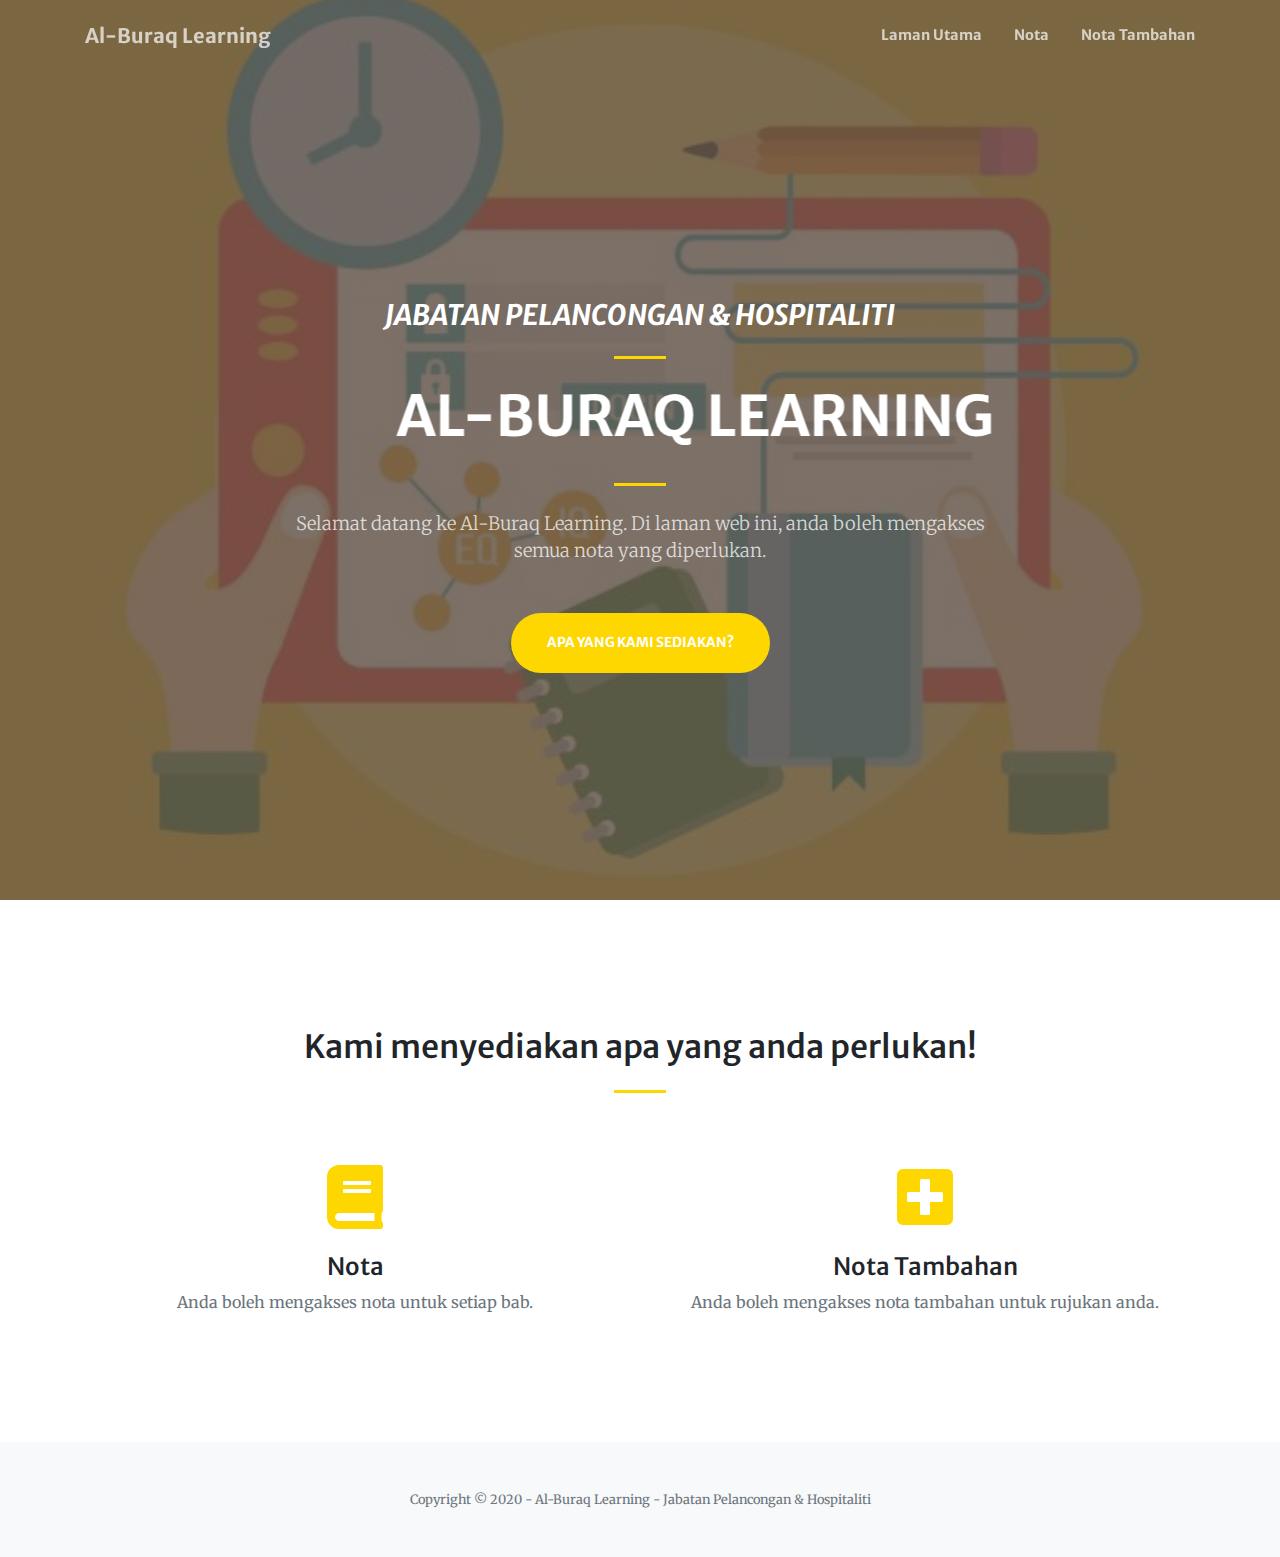
<file: index.html>
<html lang="en">

<head>

  <meta charset="utf-8">
  <meta name="viewport" content="width=device-width, initial-scale=1, shrink-to-fit=no">
  <meta name="description" content="">
  <meta name="author" content="">

  <title>Laman Utama - Al-Buraq Learning</title>

  <!-- Font Awesome Icons -->
  <link href="vendor/fontawesome-free/css/all.min.css" rel="stylesheet" type="text/css">

  <!-- Google Fonts -->
  <link href="https://fonts.googleapis.com/css?family=Merriweather+Sans:400,700" rel="stylesheet">
  <link href='https://fonts.googleapis.com/css?family=Merriweather:400,300,300italic,400italic,700,700italic' rel='stylesheet' type='text/css'>

  <!-- Plugin CSS -->
  <link href="vendor/magnific-popup/magnific-popup.css" rel="stylesheet">

  <!-- Theme CSS - Includes Bootstrap -->
  <link href="css/creative.min.css" rel="stylesheet">

</head>
<style>
video {
  width: 100%;
  height: auto;
}</style>
<body id="page-top">

  <!-- Navigation -->
  <nav class="navbar navbar-expand-lg navbar-light fixed-top py-3" id="mainNav">
    <div class="container">
     
<a class="navbar-brand js-scroll-trigger" href="#page-top">Al-Buraq Learning</a>
      <button class="navbar-toggler navbar-toggler-right" type="button" data-toggle="collapse" data-target="#navbarResponsive" aria-controls="navbarResponsive" aria-expanded="false" aria-label="Toggle navigation">
        <span class="navbar-toggler-icon"></span>
      </button>
      <div class="collapse navbar-collapse" id="navbarResponsive">
        <ul class="navbar-nav ml-auto my-2 my-lg-0">
             <li class="nav-item">
            <a class="nav-link js-scroll-trigger" href="index.html">Laman Utama</a>
          </li>
          <li class="nav-item">
            <a class="nav-link js-scroll-trigger" href="nota.html">Nota</a>
          </li>
          <li class="nav-item">
            <a class="nav-link js-scroll-trigger" href="notatambahan.html">Nota Tambahan</a>
          </li>
        
         

        </ul>
      </div>
    </div>
  </nav>
  
  <!-- Masthead -->
  <header class="masthead">
    <div class="container h-100">
      <div class="row h-100 align-items-center justify-content-center text-center">
        <div class="col-lg-10 align-self-end">
          
          
           
           <h3 class="text-uppercase text-white font-weight-bold"><i>JABATAN PELANCONGAN & HOSPITALITI</i></h3>
          <hr class="divider my-4">
          <marquee behavior="alternate"><h1 class="text-uppercase text-white font-weight-bold">Al-Buraq Learning</h1></marquee>
          <hr class="divider my-4">
        </div>
        <div class="col-lg-8 align-self-baseline">
          <p class="text-white-75 font-weight-light mb-5">Selamat datang ke Al-Buraq Learning. Di laman web ini, anda boleh mengakses semua nota yang diperlukan.</p>
          <a class="btn btn-primary btn-xl js-scroll-trigger" href="#services">Apa yang kami sediakan?</a>
        </div>
      </div>
    </div>
  </header>

  <!-- About Section -->

  <!-- Services Section -->
  <section class="page-section" id="services">
    <div class="container">
      <h2 class="text-center mt-0">Kami menyediakan apa yang anda perlukan!</h2>
      <hr class="divider my-4">
      <div class="row">
        <div class="col text-center">
          <div class="mt-5">
            <i class="fas fa-4x fa-book fa-spin text-primary mb-4"></i>
            <h3 class="h4 mb-2">Nota</h3>
            <p class="text-muted mb-0">Anda boleh mengakses nota untuk setiap bab.</p>
          </div>
        </div>
        <div class="col text-center">
          <div class="mt-5">
            <i class="fas fa-4x fa-plus-square fa-spin text-primary mb-4"></i>
            <h3 class="h4 mb-2">Nota Tambahan</h3>
            <p class="text-muted mb-0">Anda boleh mengakses nota tambahan untuk rujukan anda.</p>
          </div>
        </div>
  
    
    </div>
  </section>

  <!-- Portfolio Section -->
  

  <!-- Footer -->
  <footer class="bg-light py-5">
    <div class="container">
      <div class="small text-center text-muted">Copyright &copy; 2020 - Al-Buraq Learning - Jabatan Pelancongan & Hospitaliti </div>
    </div>
  </footer>

  <!-- Bootstrap core JavaScript -->
  <script src="vendor/jquery/jquery.min.js"></script>
  <script src="vendor/bootstrap/js/bootstrap.bundle.min.js"></script>

  <!-- Plugin JavaScript -->
  <script src="vendor/jquery-easing/jquery.easing.min.js"></script>
  <script src="vendor/magnific-popup/jquery.magnific-popup.min.js"></script>

  <!-- Custom scripts for this template -->
  <script src="js/creative.min.js"></script>

</body>

</html>
</file>
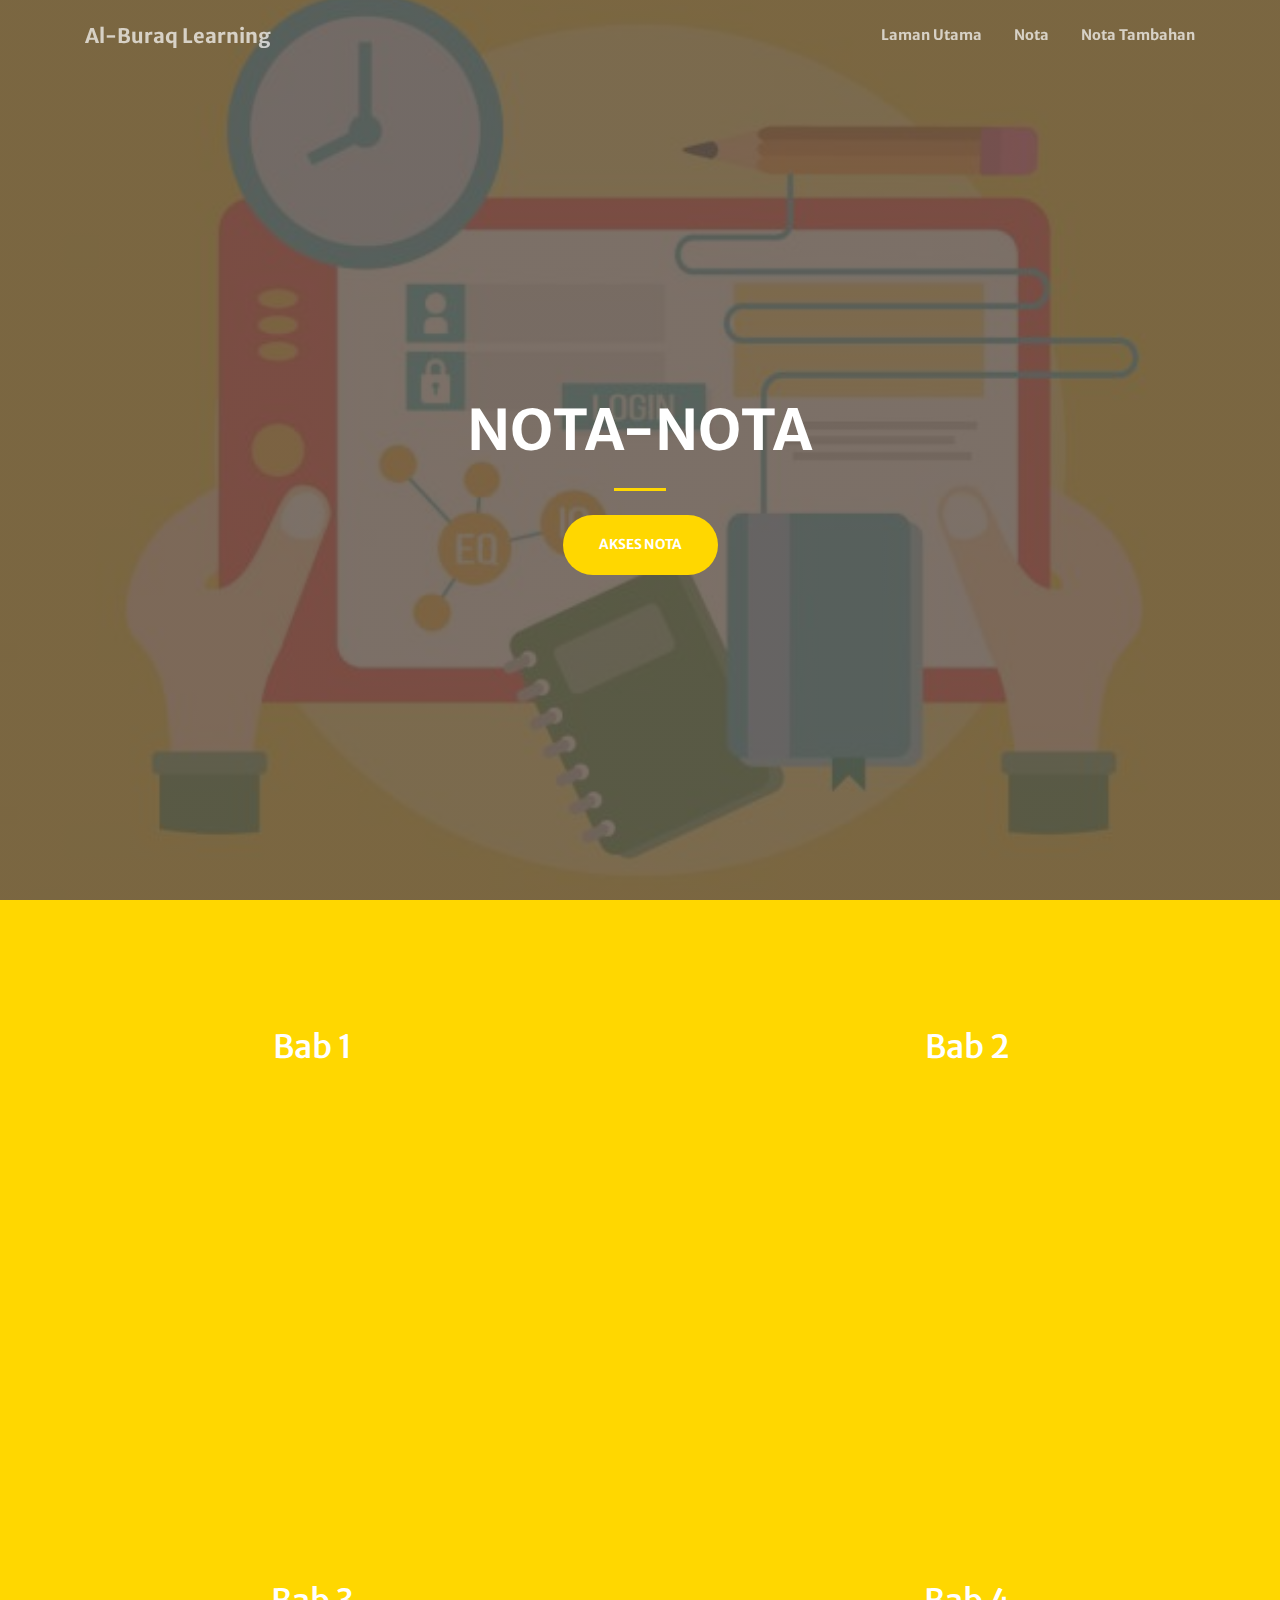
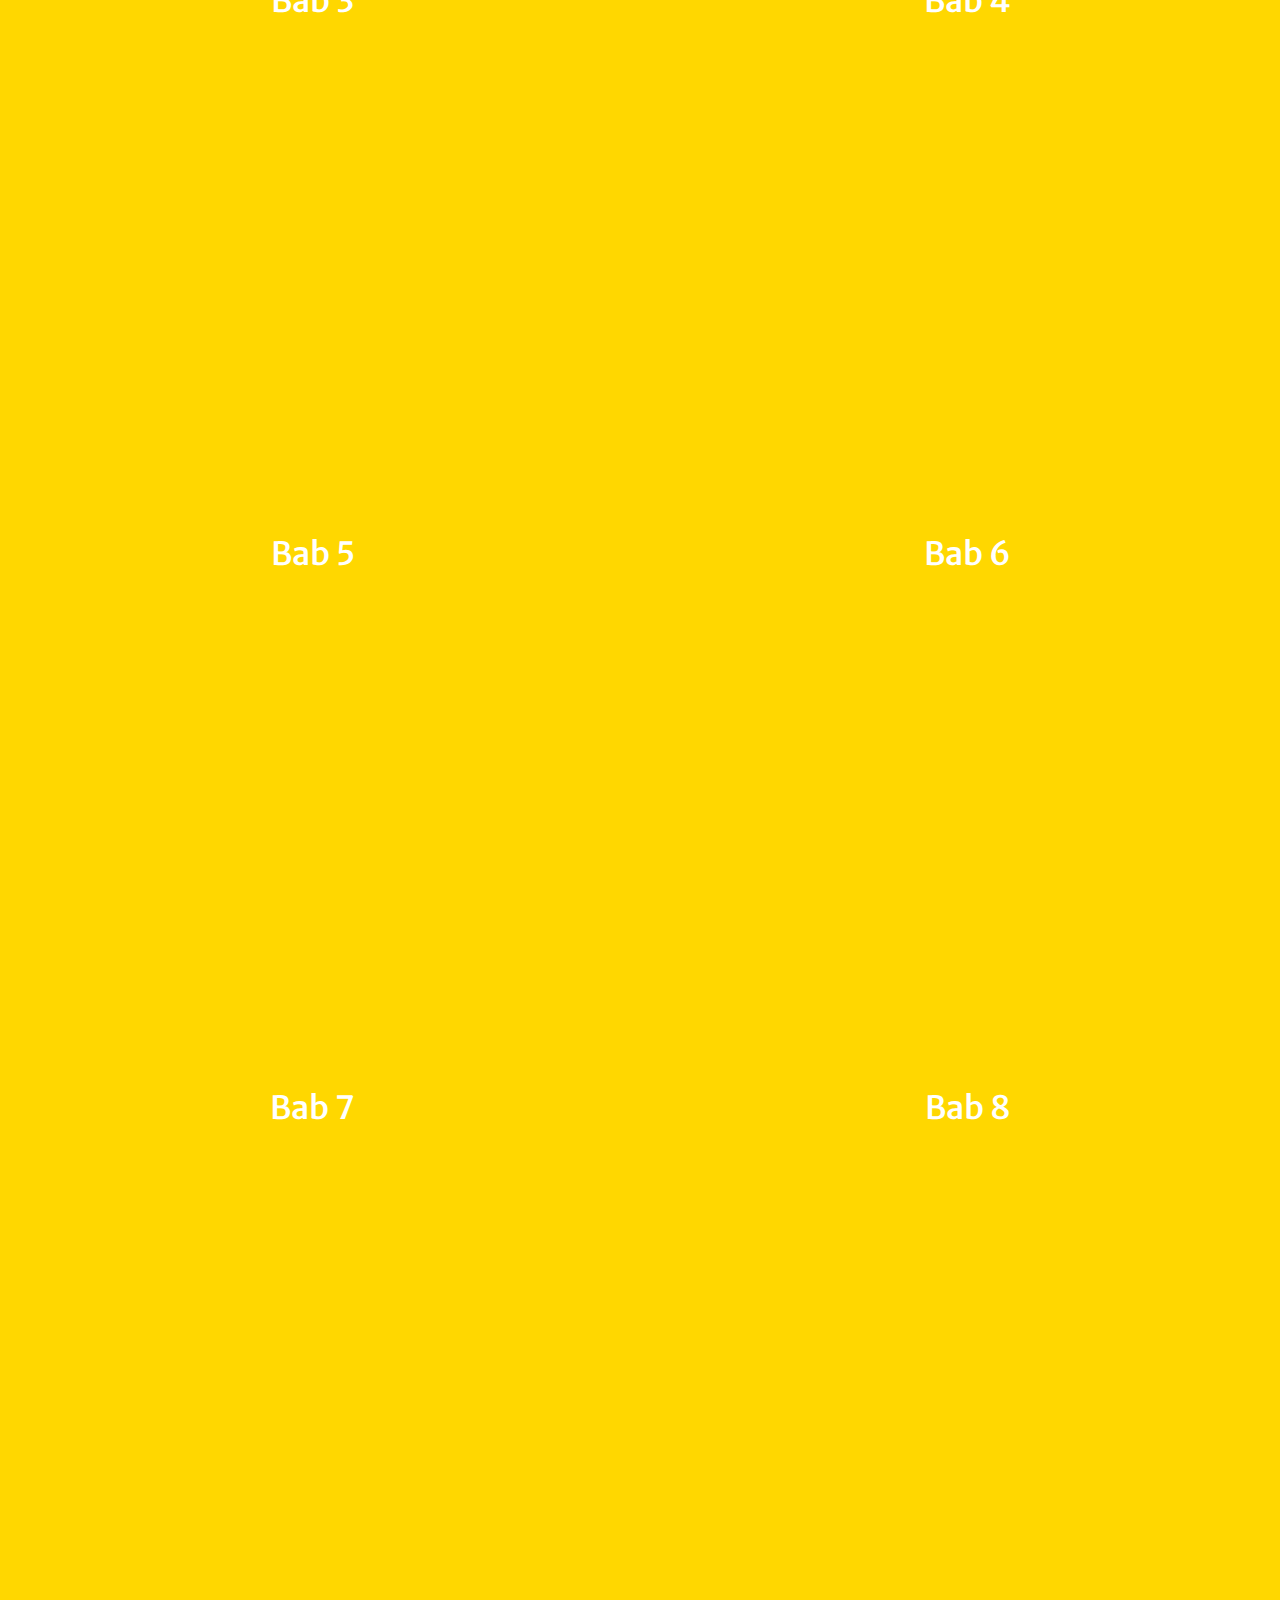
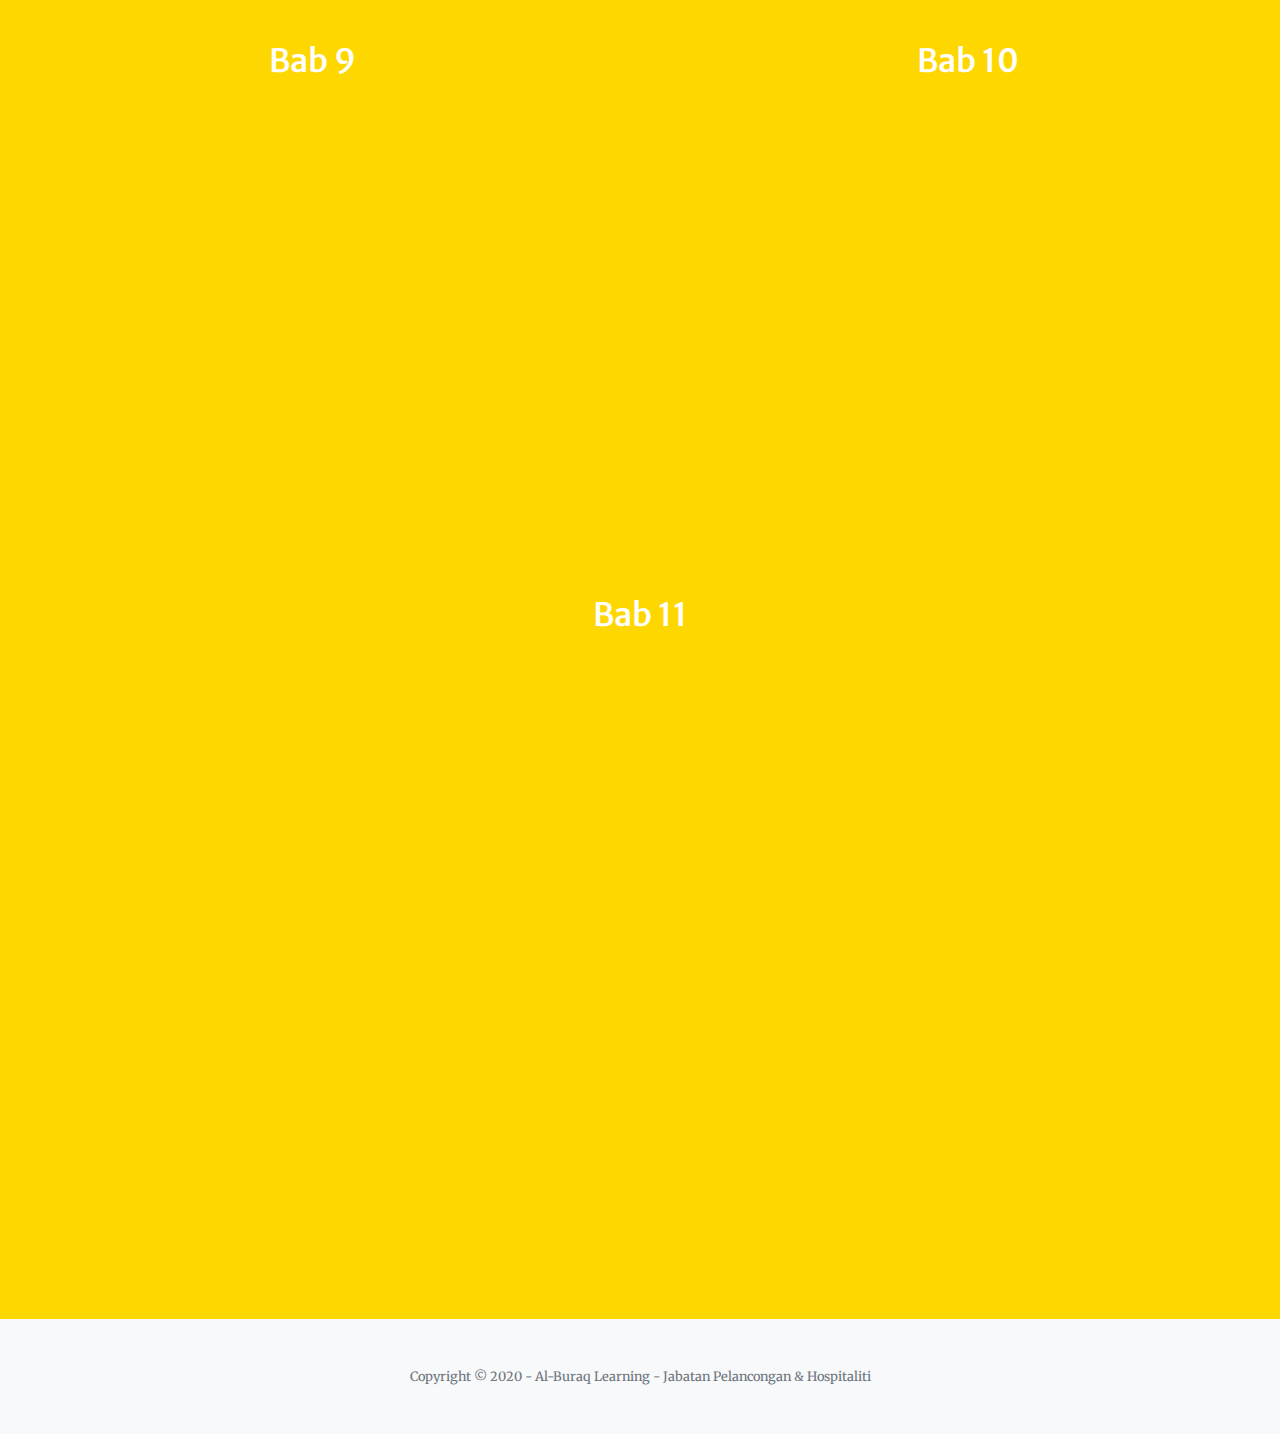
<file: nota.html>
<html lang="en">

<head>

  <meta charset="utf-8">
  <meta name="viewport" content="width=device-width, initial-scale=1, shrink-to-fit=no">
  <meta name="description" content="">
  <meta name="author" content="">

  <title>Nota - Al-Buraq Learning</title>

  <!-- Font Awesome Icons -->
  <link href="vendor/fontawesome-free/css/all.min.css" rel="stylesheet" type="text/css">

  <!-- Google Fonts -->
  <link href="https://fonts.googleapis.com/css?family=Merriweather+Sans:400,700" rel="stylesheet">
  <link href='https://fonts.googleapis.com/css?family=Merriweather:400,300,300italic,400italic,700,700italic' rel='stylesheet' type='text/css'>

  <!-- Plugin CSS -->
  <link href="vendor/magnific-popup/magnific-popup.css" rel="stylesheet">

  <!-- Theme CSS - Includes Bootstrap -->
  <link href="css/creative.min.css" rel="stylesheet">

</head>

<body id="page-top">

  <!-- Navigation -->
  
  <nav class="navbar navbar-expand-lg navbar-light fixed-top py-3" id="mainNav">
    <div class="container">
      <a class="navbar-brand js-scroll-trigger" href="index.html">Al-Buraq Learning</a>
      <button class="navbar-toggler navbar-toggler-right" type="button" data-toggle="collapse" data-target="#navbarResponsive" aria-controls="navbarResponsive" aria-expanded="false" aria-label="Toggle navigation">
        <span class="navbar-toggler-icon"></span>
      </button>
      <div class="collapse navbar-collapse" id="navbarResponsive">
        <ul class="navbar-nav ml-auto my-2 my-lg-0">
             <li class="nav-item">
            <a class="nav-link js-scroll-trigger" href="index.html">Laman Utama</a>
          </li>
          <li class="nav-item">
            <a class="nav-link js-scroll-trigger" href="nota.html">Nota</a>
          </li>
          <li class="nav-item">
            <a class="nav-link js-scroll-trigger" href="notatambahan.html">Nota Tambahan</a>
          </li>
       
          

        </ul>
      </div>
    </div>
  </nav>
  <header class="masthead">
     <div class="container h-100">
      <div class="row h-100 align-items-center justify-content-center text-center">
        <div class="col-lg-10 align-self-end">
         <h1 class="text-uppercase text-white font-weight-bold">NOTA-NOTA</h1>
          <hr class="divider my-4">
        </div>
        <div class="col-lg-8 align-self-baseline">
          <a class="btn btn-primary btn-xl js-scroll-trigger" href="#notes">Akses Nota</a>
        </div>
      </div>
    </div>
  </header>
 
  <!-- Masthead -->
  <section class="page-section bg-primary" id="notes">
  
   <div class="row">
  <div class="col text-center">
  <h2 class="text-white mt-0">Bab 1</h2>
  <div class="embed-responsive embed-responsive-4by3">
<iframe src="https://drive.google.com/file/d/1nE4jrPyW2AXpPR6SJln59jvBMyP2JMQr/preview" class="embed-responsive-item" allowfullscreen webkitallowfullscreen></iframe></div></div>
<div class="col text-center"> <h2 class="text-white mt-0">Bab 2</h2> <div class="embed-responsive embed-responsive-4by3"><iframe src="https://drive.google.com/file/d/1d4eZZzn85Vepo2s4KUX1cfCrSPOA7tdW/preview" class="embed-responsive-item" allowfullscreen webkitallowfullscreen></iframe></div></div></div>

<div class="row">
  <div class="col text-center">
  <h2 class="text-white mt-0"><br>Bab 3</h2>
  <div class="embed-responsive embed-responsive-4by3">
<iframe src="https://drive.google.com/file/d/1nCcuWMQNu4BbUy1cXLfiyY577D6OW94q/preview" class="embed-responsive-item" allowfullscreen webkitallowfullscreen></iframe></div></div>
<div class="col text-center"> <h2 class="text-white mt-0"><br>Bab 4</h2> <div class="embed-responsive embed-responsive-4by3"><iframe src="https://drive.google.com/file/d/1Rptjl5IlP4Iz557skTG9EG166zHnUgOj/preview" class="embed-responsive-item" allowfullscreen webkitallowfullscreen></iframe></div></div></div>
 
<div class="row">
  <div class="col text-center">
  <h2 class="text-white mt-0"><br>Bab 5</h2>
  <div class="embed-responsive embed-responsive-4by3">
<iframe src="https://drive.google.com/file/d/1xDC-tRPVIT_YyYq2fHD5_p8ZybQvOrCQ/preview" class="embed-responsive-item" allowfullscreen webkitallowfullscreen></iframe></div></div>
<div class="col text-center"> <h2 class="text-white mt-0"><br>Bab 6</h2> <div class="embed-responsive embed-responsive-4by3"><iframe src="https://drive.google.com/file/d/13RDqRnQ4q3vF_JrByHha2ttjr3KJrCvD/preview" class="embed-responsive-item" allowfullscreen webkitallowfullscreen></iframe></div></div></div>

<div class="row">
  <div class="col text-center">
  <h2 class="text-white mt-0"><br>Bab 7</h2>
  <div class="embed-responsive embed-responsive-4by3">
<iframe src="https://drive.google.com/file/d/198qyUXjS8Y3DcA7p6Za4BUZfVCdTn7Pd/preview" class="embed-responsive-item" allowfullscreen webkitallowfullscreen></iframe></div></div>
<div class="col text-center"> <h2 class="text-white mt-0"><br>Bab 8</h2> <div class="embed-responsive embed-responsive-4by3"><iframe src="https://drive.google.com/file/d/10Bi0XvNdxLBjZVm_FBVfNWuH7NlLVDFf/preview" class="embed-responsive-item" allowfullscreen webkitallowfullscreen></iframe></div></div></div>

<div class="row">
  <div class="col text-center">
  <h2 class="text-white mt-0"><br>Bab 9</h2>
  <div class="embed-responsive embed-responsive-4by3">
<iframe src="https://drive.google.com/file/d/1rFDOXPCjo4wp9GDrjNYhlstbHpDrpaWj/preview" class="embed-responsive-item" allowfullscreen webkitallowfullscreen></iframe></div></div>
<div class="col text-center"> <h2 class="text-white mt-0"><br>Bab 10</h2> <div class="embed-responsive embed-responsive-4by3"><iframe src="https://drive.google.com/file/d/1YNadUJ9kBYOgnpr1ee-rsXCyZzo-AYl5/preview" class="embed-responsive-item" allowfullscreen webkitallowfullscreen></iframe></div></div></div>

<div class="row">
  <div class="col text-center">
  <h2 class="text-white mt-0"><br>Bab 11</h2>
  <div class="embed-responsive embed-responsive-21by9">
<iframe src="https://drive.google.com/file/d/1r_TtZUEn_ynwGHDLpnT4l26EGbSwtVe7/preview" class="embed-responsive-item" allowfullscreen webkitallowfullscreen></iframe></div></div></div>

</section>
 

  

  <!-- Footer -->
  <footer class="bg-light py-5">
    <div class="container">
      <div class="small text-center text-muted">Copyright &copy; 2020 - Al-Buraq Learning - Jabatan Pelancongan & Hospitaliti </div>
    </div>
  </footer>

  <!-- Bootstrap core JavaScript -->
  <script src="vendor/jquery/jquery.min.js"></script>
  <script src="vendor/bootstrap/js/bootstrap.bundle.min.js"></script>

  <!-- Plugin JavaScript -->
  <script src="vendor/jquery-easing/jquery.easing.min.js"></script>
  <script src="vendor/magnific-popup/jquery.magnific-popup.min.js"></script>

  <!-- Custom scripts for this template -->
  <script src="js/creative.min.js"></script>

</body>

</html>
</file>
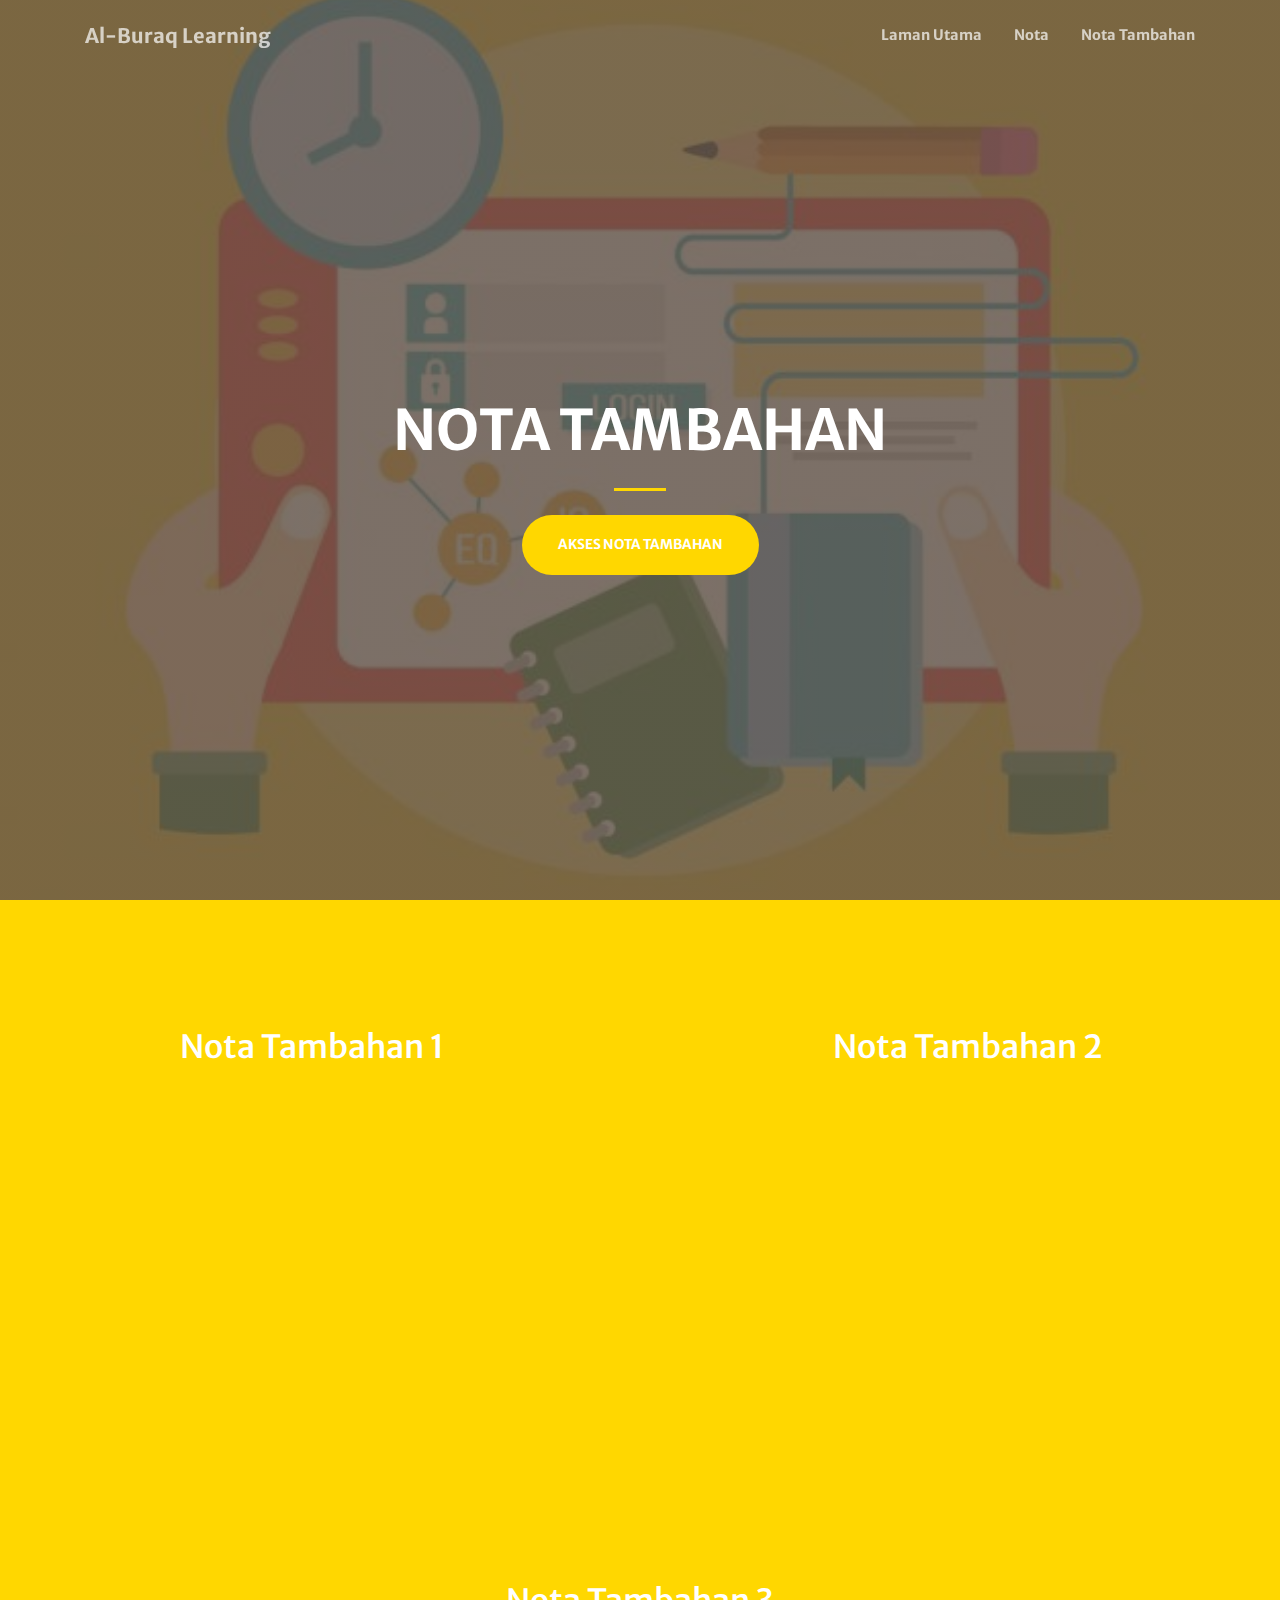
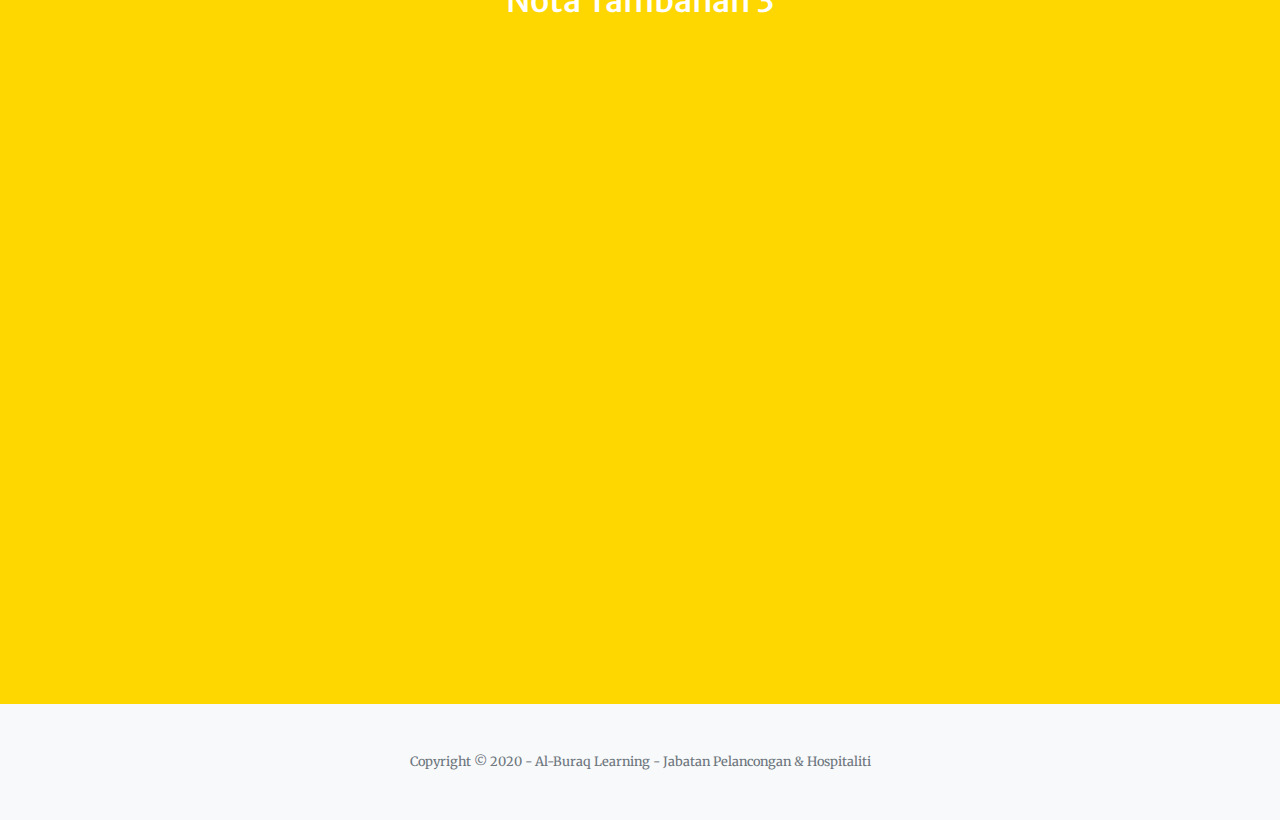
<file: notatambahan.html>
<html lang="en">

<head>

  <meta charset="utf-8">
  <meta name="viewport" content="width=device-width, initial-scale=1, shrink-to-fit=no">
  <meta name="description" content="">
  <meta name="author" content="">

  <title>Nota Tambahan - Al-Buraq Learning</title>

  <!-- Font Awesome Icons -->
  <link href="vendor/fontawesome-free/css/all.min.css" rel="stylesheet" type="text/css">

  <!-- Google Fonts -->
  <link href="https://fonts.googleapis.com/css?family=Merriweather+Sans:400,700" rel="stylesheet">
  <link href='https://fonts.googleapis.com/css?family=Merriweather:400,300,300italic,400italic,700,700italic' rel='stylesheet' type='text/css'>

  <!-- Plugin CSS -->
  <link href="vendor/magnific-popup/magnific-popup.css" rel="stylesheet">

  <!-- Theme CSS - Includes Bootstrap -->
  <link href="css/creative.min.css" rel="stylesheet">

</head>

<body id="page-top">

  <!-- Navigation -->
  
  <nav class="navbar navbar-expand-lg navbar-light fixed-top py-3" id="mainNav">
    <div class="container">
      <a class="navbar-brand js-scroll-trigger" href="index.html">Al-Buraq Learning</a>
      <button class="navbar-toggler navbar-toggler-right" type="button" data-toggle="collapse" data-target="#navbarResponsive" aria-controls="navbarResponsive" aria-expanded="false" aria-label="Toggle navigation">
        <span class="navbar-toggler-icon"></span>
      </button>
      <div class="collapse navbar-collapse" id="navbarResponsive">
        <ul class="navbar-nav ml-auto my-2 my-lg-0">
             <li class="nav-item">
            <a class="nav-link js-scroll-trigger" href="index.html">Laman Utama</a>
          </li>
          <li class="nav-item">
            <a class="nav-link js-scroll-trigger" href="nota.html">Nota</a>
          </li>
          <li class="nav-item">
            <a class="nav-link js-scroll-trigger" href="notatambahan.html">Nota Tambahan</a>
          </li>
       
          

        </ul>
      </div>
    </div>
  </nav>
  <header class="masthead">
     <div class="container h-100">
      <div class="row h-100 align-items-center justify-content-center text-center">
        <div class="col-lg-10 align-self-end">
         <h1 class="text-uppercase text-white font-weight-bold">NOTA TAMBAHAN</h1>
          <hr class="divider my-4">
        </div>
        <div class="col-lg-8 align-self-baseline">
          <a class="btn btn-primary btn-xl js-scroll-trigger" href="#notes">Akses Nota Tambahan</a>
        </div>
      </div>
    </div>
  </header>
 
  <!-- Masthead -->
  <section class="page-section bg-primary" id="notes">
  
   <div class="row">
  <div class="col text-center">
  <h2 class="text-white mt-0">Nota Tambahan 1</h2>
  <div class="embed-responsive embed-responsive-4by3">
<iframe src="https://drive.google.com/file/d/1zafC7UYzpsW58Yx136A23XJgKBvD_PuL/preview" class="embed-responsive-item" allowfullscreen webkitallowfullscreen></iframe></div></div>
<div class="col text-center"> <h2 class="text-white mt-0">Nota Tambahan 2</h2> <div class="embed-responsive embed-responsive-4by3"><iframe src="https://drive.google.com/file/d/1fZ9wBrJc7uVPFj7RkORU5BeHvWMkXjV8/preview" class="embed-responsive-item" allowfullscreen webkitallowfullscreen></iframe></div></div></div>

 <div class="row">
  <div class="col text-center">
  <h2 class="text-white mt-0"><br>Nota Tambahan 3</h2>
  <div class="embed-responsive embed-responsive-21by9">
<iframe src="https://drive.google.com/file/d/1ADGslhUcQoIb-W6t_lyBGIPeP1mtuI-C/preview" class="embed-responsive-item" allowfullscreen webkitallowfullscreen></iframe></div></div></div>
</section>
 

  

  <!-- Footer -->
  <footer class="bg-light py-5">
    <div class="container">
      <div class="small text-center text-muted">Copyright &copy; 2020 - Al-Buraq Learning - Jabatan Pelancongan & Hospitaliti </div>
    </div>
  </footer>

  <!-- Bootstrap core JavaScript -->
  <script src="vendor/jquery/jquery.min.js"></script>
  <script src="vendor/bootstrap/js/bootstrap.bundle.min.js"></script>

  <!-- Plugin JavaScript -->
  <script src="vendor/jquery-easing/jquery.easing.min.js"></script>
  <script src="vendor/magnific-popup/jquery.magnific-popup.min.js"></script>

  <!-- Custom scripts for this template -->
  <script src="js/creative.min.js"></script>

</body>

</html>
</file>
<file: vendor/fontawesome-free/css/all.min.css>
.fa,.fab,.fal,.far,.fas{-moz-osx-font-smoothing:grayscale;-webkit-font-smoothing:antialiased;display:inline-block;font-style:normal;font-variant:normal;text-rendering:auto;line-height:1}.fa-lg{font-size:1.33333em;line-height:.75em;vertical-align:-.0667em}.fa-xs{font-size:.75em}.fa-sm{font-size:.875em}.fa-1x{font-size:1em}.fa-2x{font-size:2em}.fa-3x{font-size:3em}.fa-4x{font-size:4em}.fa-5x{font-size:5em}.fa-6x{font-size:6em}.fa-7x{font-size:7em}.fa-8x{font-size:8em}.fa-9x{font-size:9em}.fa-10x{font-size:10em}.fa-fw{text-align:center;width:1.25em}.fa-ul{list-style-type:none;margin-left:2.5em;padding-left:0}.fa-ul>li{position:relative}.fa-li{left:-2em;position:absolute;text-align:center;width:2em;line-height:inherit}.fa-border{border:.08em solid #eee;border-radius:.1em;padding:.2em .25em .15em}.fa-pull-left{float:left}.fa-pull-right{float:right}.fa.fa-pull-left,.fab.fa-pull-left,.fal.fa-pull-left,.far.fa-pull-left,.fas.fa-pull-left{margin-right:.3em}.fa.fa-pull-right,.fab.fa-pull-right,.fal.fa-pull-right,.far.fa-pull-right,.fas.fa-pull-right{margin-left:.3em}.fa-spin{animation:fa-spin 2s infinite linear}.fa-pulse{animation:fa-spin 1s infinite steps(8)}@keyframes fa-spin{0%{transform:rotate(0deg)}to{transform:rotate(1turn)}}.fa-rotate-90{-ms-filter:"progid:DXImageTransform.Microsoft.BasicImage(rotation=1)";transform:rotate(90deg)}.fa-rotate-180{-ms-filter:"progid:DXImageTransform.Microsoft.BasicImage(rotation=2)";transform:rotate(180deg)}.fa-rotate-270{-ms-filter:"progid:DXImageTransform.Microsoft.BasicImage(rotation=3)";transform:rotate(270deg)}.fa-flip-horizontal{-ms-filter:"progid:DXImageTransform.Microsoft.BasicImage(rotation=0, mirror=1)";transform:scaleX(-1)}.fa-flip-vertical{transform:scaleY(-1)}.fa-flip-both,.fa-flip-horizontal.fa-flip-vertical,.fa-flip-vertical{-ms-filter:"progid:DXImageTransform.Microsoft.BasicImage(rotation=2, mirror=1)"}.fa-flip-both,.fa-flip-horizontal.fa-flip-vertical{transform:scale(-1)}:root .fa-flip-both,:root .fa-flip-horizontal,:root .fa-flip-vertical,:root .fa-rotate-90,:root .fa-rotate-180,:root .fa-rotate-270{filter:none}.fa-stack{display:inline-block;height:2em;line-height:2em;position:relative;vertical-align:middle;width:2.5em}.fa-stack-1x,.fa-stack-2x{left:0;position:absolute;text-align:center;width:100%}.fa-stack-1x{line-height:inherit}.fa-stack-2x{font-size:2em}.fa-inverse{color:#fff}.fa-500px:before{content:"\f26e"}.fa-accessible-icon:before{content:"\f368"}.fa-accusoft:before{content:"\f369"}.fa-acquisitions-incorporated:before{content:"\f6af"}.fa-ad:before{content:"\f641"}.fa-address-book:before{content:"\f2b9"}.fa-address-card:before{content:"\f2bb"}.fa-adjust:before{content:"\f042"}.fa-adn:before{content:"\f170"}.fa-adobe:before{content:"\f778"}.fa-adversal:before{content:"\f36a"}.fa-affiliatetheme:before{content:"\f36b"}.fa-air-freshener:before{content:"\f5d0"}.fa-algolia:before{content:"\f36c"}.fa-align-center:before{content:"\f037"}.fa-align-justify:before{content:"\f039"}.fa-align-left:before{content:"\f036"}.fa-align-right:before{content:"\f038"}.fa-alipay:before{content:"\f642"}.fa-allergies:before{content:"\f461"}.fa-amazon:before{content:"\f270"}.fa-amazon-pay:before{content:"\f42c"}.fa-ambulance:before{content:"\f0f9"}.fa-american-sign-language-interpreting:before{content:"\f2a3"}.fa-amilia:before{content:"\f36d"}.fa-anchor:before{content:"\f13d"}.fa-android:before{content:"\f17b"}.fa-angellist:before{content:"\f209"}.fa-angle-double-down:before{content:"\f103"}.fa-angle-double-left:before{content:"\f100"}.fa-angle-double-right:before{content:"\f101"}.fa-angle-double-up:before{content:"\f102"}.fa-angle-down:before{content:"\f107"}.fa-angle-left:before{content:"\f104"}.fa-angle-right:before{content:"\f105"}.fa-angle-up:before{content:"\f106"}.fa-angry:before{content:"\f556"}.fa-angrycreative:before{content:"\f36e"}.fa-angular:before{content:"\f420"}.fa-ankh:before{content:"\f644"}.fa-app-store:before{content:"\f36f"}.fa-app-store-ios:before{content:"\f370"}.fa-apper:before{content:"\f371"}.fa-apple:before{content:"\f179"}.fa-apple-alt:before{content:"\f5d1"}.fa-apple-pay:before{content:"\f415"}.fa-archive:before{content:"\f187"}.fa-archway:before{content:"\f557"}.fa-arrow-alt-circle-down:before{content:"\f358"}.fa-arrow-alt-circle-left:before{content:"\f359"}.fa-arrow-alt-circle-right:before{content:"\f35a"}.fa-arrow-alt-circle-up:before{content:"\f35b"}.fa-arrow-circle-down:before{content:"\f0ab"}.fa-arrow-circle-left:before{content:"\f0a8"}.fa-arrow-circle-right:before{content:"\f0a9"}.fa-arrow-circle-up:before{content:"\f0aa"}.fa-arrow-down:before{content:"\f063"}.fa-arrow-left:before{content:"\f060"}.fa-arrow-right:before{content:"\f061"}.fa-arrow-up:before{content:"\f062"}.fa-arrows-alt:before{content:"\f0b2"}.fa-arrows-alt-h:before{content:"\f337"}.fa-arrows-alt-v:before{content:"\f338"}.fa-artstation:before{content:"\f77a"}.fa-assistive-listening-systems:before{content:"\f2a2"}.fa-asterisk:before{content:"\f069"}.fa-asymmetrik:before{content:"\f372"}.fa-at:before{content:"\f1fa"}.fa-atlas:before{content:"\f558"}.fa-atlassian:before{content:"\f77b"}.fa-atom:before{content:"\f5d2"}.fa-audible:before{content:"\f373"}.fa-audio-description:before{content:"\f29e"}.fa-autoprefixer:before{content:"\f41c"}.fa-avianex:before{content:"\f374"}.fa-aviato:before{content:"\f421"}.fa-award:before{content:"\f559"}.fa-aws:before{content:"\f375"}.fa-baby:before{content:"\f77c"}.fa-baby-carriage:before{content:"\f77d"}.fa-backspace:before{content:"\f55a"}.fa-backward:before{content:"\f04a"}.fa-bacon:before{content:"\f7e5"}.fa-balance-scale:before{content:"\f24e"}.fa-ban:before{content:"\f05e"}.fa-band-aid:before{content:"\f462"}.fa-bandcamp:before{content:"\f2d5"}.fa-barcode:before{content:"\f02a"}.fa-bars:before{content:"\f0c9"}.fa-baseball-ball:before{content:"\f433"}.fa-basketball-ball:before{content:"\f434"}.fa-bath:before{content:"\f2cd"}.fa-battery-empty:before{content:"\f244"}.fa-battery-full:before{content:"\f240"}.fa-battery-half:before{content:"\f242"}.fa-battery-quarter:before{content:"\f243"}.fa-battery-three-quarters:before{content:"\f241"}.fa-bed:before{content:"\f236"}.fa-beer:before{content:"\f0fc"}.fa-behance:before{content:"\f1b4"}.fa-behance-square:before{content:"\f1b5"}.fa-bell:before{content:"\f0f3"}.fa-bell-slash:before{content:"\f1f6"}.fa-bezier-curve:before{content:"\f55b"}.fa-bible:before{content:"\f647"}.fa-bicycle:before{content:"\f206"}.fa-bimobject:before{content:"\f378"}.fa-binoculars:before{content:"\f1e5"}.fa-biohazard:before{content:"\f780"}.fa-birthday-cake:before{content:"\f1fd"}.fa-bitbucket:before{content:"\f171"}.fa-bitcoin:before{content:"\f379"}.fa-bity:before{content:"\f37a"}.fa-black-tie:before{content:"\f27e"}.fa-blackberry:before{content:"\f37b"}.fa-blender:before{content:"\f517"}.fa-blender-phone:before{content:"\f6b6"}.fa-blind:before{content:"\f29d"}.fa-blog:before{content:"\f781"}.fa-blogger:before{content:"\f37c"}.fa-blogger-b:before{content:"\f37d"}.fa-bluetooth:before{content:"\f293"}.fa-bluetooth-b:before{content:"\f294"}.fa-bold:before{content:"\f032"}.fa-bolt:before{content:"\f0e7"}.fa-bomb:before{content:"\f1e2"}.fa-bone:before{content:"\f5d7"}.fa-bong:before{content:"\f55c"}.fa-book:before{content:"\f02d"}.fa-book-dead:before{content:"\f6b7"}.fa-book-medical:before{content:"\f7e6"}.fa-book-open:before{content:"\f518"}.fa-book-reader:before{content:"\f5da"}.fa-bookmark:before{content:"\f02e"}.fa-bowling-ball:before{content:"\f436"}.fa-box:before{content:"\f466"}.fa-box-open:before{content:"\f49e"}.fa-boxes:before{content:"\f468"}.fa-braille:before{content:"\f2a1"}.fa-brain:before{content:"\f5dc"}.fa-bread-slice:before{content:"\f7ec"}.fa-briefcase:before{content:"\f0b1"}.fa-briefcase-medical:before{content:"\f469"}.fa-broadcast-tower:before{content:"\f519"}.fa-broom:before{content:"\f51a"}.fa-brush:before{content:"\f55d"}.fa-btc:before{content:"\f15a"}.fa-bug:before{content:"\f188"}.fa-building:before{content:"\f1ad"}.fa-bullhorn:before{content:"\f0a1"}.fa-bullseye:before{content:"\f140"}.fa-burn:before{content:"\f46a"}.fa-buromobelexperte:before{content:"\f37f"}.fa-bus:before{content:"\f207"}.fa-bus-alt:before{content:"\f55e"}.fa-business-time:before{content:"\f64a"}.fa-buysellads:before{content:"\f20d"}.fa-calculator:before{content:"\f1ec"}.fa-calendar:before{content:"\f133"}.fa-calendar-alt:before{content:"\f073"}.fa-calendar-check:before{content:"\f274"}.fa-calendar-day:before{content:"\f783"}.fa-calendar-minus:before{content:"\f272"}.fa-calendar-plus:before{content:"\f271"}.fa-calendar-times:before{content:"\f273"}.fa-calendar-week:before{content:"\f784"}.fa-camera:before{content:"\f030"}.fa-camera-retro:before{content:"\f083"}.fa-campground:before{content:"\f6bb"}.fa-canadian-maple-leaf:before{content:"\f785"}.fa-candy-cane:before{content:"\f786"}.fa-cannabis:before{content:"\f55f"}.fa-capsules:before{content:"\f46b"}.fa-car:before{content:"\f1b9"}.fa-car-alt:before{content:"\f5de"}.fa-car-battery:before{content:"\f5df"}.fa-car-crash:before{content:"\f5e1"}.fa-car-side:before{content:"\f5e4"}.fa-caret-down:before{content:"\f0d7"}.fa-caret-left:before{content:"\f0d9"}.fa-caret-right:before{content:"\f0da"}.fa-caret-square-down:before{content:"\f150"}.fa-caret-square-left:before{content:"\f191"}.fa-caret-square-right:before{content:"\f152"}.fa-caret-square-up:before{content:"\f151"}.fa-caret-up:before{content:"\f0d8"}.fa-carrot:before{content:"\f787"}.fa-cart-arrow-down:before{content:"\f218"}.fa-cart-plus:before{content:"\f217"}.fa-cash-register:before{content:"\f788"}.fa-cat:before{content:"\f6be"}.fa-cc-amazon-pay:before{content:"\f42d"}.fa-cc-amex:before{content:"\f1f3"}.fa-cc-apple-pay:before{content:"\f416"}.fa-cc-diners-club:before{content:"\f24c"}.fa-cc-discover:before{content:"\f1f2"}.fa-cc-jcb:before{content:"\f24b"}.fa-cc-mastercard:before{content:"\f1f1"}.fa-cc-paypal:before{content:"\f1f4"}.fa-cc-stripe:before{content:"\f1f5"}.fa-cc-visa:before{content:"\f1f0"}.fa-centercode:before{content:"\f380"}.fa-centos:before{content:"\f789"}.fa-certificate:before{content:"\f0a3"}.fa-chair:before{content:"\f6c0"}.fa-chalkboard:before{content:"\f51b"}.fa-chalkboard-teacher:before{content:"\f51c"}.fa-charging-station:before{content:"\f5e7"}.fa-chart-area:before{content:"\f1fe"}.fa-chart-bar:before{content:"\f080"}.fa-chart-line:before{content:"\f201"}.fa-chart-pie:before{content:"\f200"}.fa-check:before{content:"\f00c"}.fa-check-circle:before{content:"\f058"}.fa-check-double:before{content:"\f560"}.fa-check-square:before{content:"\f14a"}.fa-cheese:before{content:"\f7ef"}.fa-chess:before{content:"\f439"}.fa-chess-bishop:before{content:"\f43a"}.fa-chess-board:before{content:"\f43c"}.fa-chess-king:before{content:"\f43f"}.fa-chess-knight:before{content:"\f441"}.fa-chess-pawn:before{content:"\f443"}.fa-chess-queen:before{content:"\f445"}.fa-chess-rook:before{content:"\f447"}.fa-chevron-circle-down:before{content:"\f13a"}.fa-chevron-circle-left:before{content:"\f137"}.fa-chevron-circle-right:before{content:"\f138"}.fa-chevron-circle-up:before{content:"\f139"}.fa-chevron-down:before{content:"\f078"}.fa-chevron-left:before{content:"\f053"}.fa-chevron-right:before{content:"\f054"}.fa-chevron-up:before{content:"\f077"}.fa-child:before{content:"\f1ae"}.fa-chrome:before{content:"\f268"}.fa-church:before{content:"\f51d"}.fa-circle:before{content:"\f111"}.fa-circle-notch:before{content:"\f1ce"}.fa-city:before{content:"\f64f"}.fa-clinic-medical:before{content:"\f7f2"}.fa-clipboard:before{content:"\f328"}.fa-clipboard-check:before{content:"\f46c"}.fa-clipboard-list:before{content:"\f46d"}.fa-clock:before{content:"\f017"}.fa-clone:before{content:"\f24d"}.fa-closed-captioning:before{content:"\f20a"}.fa-cloud:before{content:"\f0c2"}.fa-cloud-download-alt:before{content:"\f381"}.fa-cloud-meatball:before{content:"\f73b"}.fa-cloud-moon:before{content:"\f6c3"}.fa-cloud-moon-rain:before{content:"\f73c"}.fa-cloud-rain:before{content:"\f73d"}.fa-cloud-showers-heavy:before{content:"\f740"}.fa-cloud-sun:before{content:"\f6c4"}.fa-cloud-sun-rain:before{content:"\f743"}.fa-cloud-upload-alt:before{content:"\f382"}.fa-cloudscale:before{content:"\f383"}.fa-cloudsmith:before{content:"\f384"}.fa-cloudversify:before{content:"\f385"}.fa-cocktail:before{content:"\f561"}.fa-code:before{content:"\f121"}.fa-code-branch:before{content:"\f126"}.fa-codepen:before{content:"\f1cb"}.fa-codiepie:before{content:"\f284"}.fa-coffee:before{content:"\f0f4"}.fa-cog:before{content:"\f013"}.fa-cogs:before{content:"\f085"}.fa-coins:before{content:"\f51e"}.fa-columns:before{content:"\f0db"}.fa-comment:before{content:"\f075"}.fa-comment-alt:before{content:"\f27a"}.fa-comment-dollar:before{content:"\f651"}.fa-comment-dots:before{content:"\f4ad"}.fa-comment-medical:before{content:"\f7f5"}.fa-comment-slash:before{content:"\f4b3"}.fa-comments:before{content:"\f086"}.fa-comments-dollar:before{content:"\f653"}.fa-compact-disc:before{content:"\f51f"}.fa-compass:before{content:"\f14e"}.fa-compress:before{content:"\f066"}.fa-compress-arrows-alt:before{content:"\f78c"}.fa-concierge-bell:before{content:"\f562"}.fa-confluence:before{content:"\f78d"}.fa-connectdevelop:before{content:"\f20e"}.fa-contao:before{content:"\f26d"}.fa-cookie:before{content:"\f563"}.fa-cookie-bite:before{content:"\f564"}.fa-copy:before{content:"\f0c5"}.fa-copyright:before{content:"\f1f9"}.fa-couch:before{content:"\f4b8"}.fa-cpanel:before{content:"\f388"}.fa-creative-commons:before{content:"\f25e"}.fa-creative-commons-by:before{content:"\f4e7"}.fa-creative-commons-nc:before{content:"\f4e8"}.fa-creative-commons-nc-eu:before{content:"\f4e9"}.fa-creative-commons-nc-jp:before{content:"\f4ea"}.fa-creative-commons-nd:before{content:"\f4eb"}.fa-creative-commons-pd:before{content:"\f4ec"}.fa-creative-commons-pd-alt:before{content:"\f4ed"}.fa-creative-commons-remix:before{content:"\f4ee"}.fa-creative-commons-sa:before{content:"\f4ef"}.fa-creative-commons-sampling:before{content:"\f4f0"}.fa-creative-commons-sampling-plus:before{content:"\f4f1"}.fa-creative-commons-share:before{content:"\f4f2"}.fa-creative-commons-zero:before{content:"\f4f3"}.fa-credit-card:before{content:"\f09d"}.fa-critical-role:before{content:"\f6c9"}.fa-crop:before{content:"\f125"}.fa-crop-alt:before{content:"\f565"}.fa-cross:before{content:"\f654"}.fa-crosshairs:before{content:"\f05b"}.fa-crow:before{content:"\f520"}.fa-crown:before{content:"\f521"}.fa-crutch:before{content:"\f7f7"}.fa-css3:before{content:"\f13c"}.fa-css3-alt:before{content:"\f38b"}.fa-cube:before{content:"\f1b2"}.fa-cubes:before{content:"\f1b3"}.fa-cut:before{content:"\f0c4"}.fa-cuttlefish:before{content:"\f38c"}.fa-d-and-d:before{content:"\f38d"}.fa-d-and-d-beyond:before{content:"\f6ca"}.fa-dashcube:before{content:"\f210"}.fa-database:before{content:"\f1c0"}.fa-deaf:before{content:"\f2a4"}.fa-delicious:before{content:"\f1a5"}.fa-democrat:before{content:"\f747"}.fa-deploydog:before{content:"\f38e"}.fa-deskpro:before{content:"\f38f"}.fa-desktop:before{content:"\f108"}.fa-dev:before{content:"\f6cc"}.fa-deviantart:before{content:"\f1bd"}.fa-dharmachakra:before{content:"\f655"}.fa-dhl:before{content:"\f790"}.fa-diagnoses:before{content:"\f470"}.fa-diaspora:before{content:"\f791"}.fa-dice:before{content:"\f522"}.fa-dice-d20:before{content:"\f6cf"}.fa-dice-d6:before{content:"\f6d1"}.fa-dice-five:before{content:"\f523"}.fa-dice-four:before{content:"\f524"}.fa-dice-one:before{content:"\f525"}.fa-dice-six:before{content:"\f526"}.fa-dice-three:before{content:"\f527"}.fa-dice-two:before{content:"\f528"}.fa-digg:before{content:"\f1a6"}.fa-digital-ocean:before{content:"\f391"}.fa-digital-tachograph:before{content:"\f566"}.fa-directions:before{content:"\f5eb"}.fa-discord:before{content:"\f392"}.fa-discourse:before{content:"\f393"}.fa-divide:before{content:"\f529"}.fa-dizzy:before{content:"\f567"}.fa-dna:before{content:"\f471"}.fa-dochub:before{content:"\f394"}.fa-docker:before{content:"\f395"}.fa-dog:before{content:"\f6d3"}.fa-dollar-sign:before{content:"\f155"}.fa-dolly:before{content:"\f472"}.fa-dolly-flatbed:before{content:"\f474"}.fa-donate:before{content:"\f4b9"}.fa-door-closed:before{content:"\f52a"}.fa-door-open:before{content:"\f52b"}.fa-dot-circle:before{content:"\f192"}.fa-dove:before{content:"\f4ba"}.fa-download:before{content:"\f019"}.fa-draft2digital:before{content:"\f396"}.fa-drafting-compass:before{content:"\f568"}.fa-dragon:before{content:"\f6d5"}.fa-draw-polygon:before{content:"\f5ee"}.fa-dribbble:before{content:"\f17d"}.fa-dribbble-square:before{content:"\f397"}.fa-dropbox:before{content:"\f16b"}.fa-drum:before{content:"\f569"}.fa-drum-steelpan:before{content:"\f56a"}.fa-drumstick-bite:before{content:"\f6d7"}.fa-drupal:before{content:"\f1a9"}.fa-dumbbell:before{content:"\f44b"}.fa-dumpster:before{content:"\f793"}.fa-dumpster-fire:before{content:"\f794"}.fa-dungeon:before{content:"\f6d9"}.fa-dyalog:before{content:"\f399"}.fa-earlybirds:before{content:"\f39a"}.fa-ebay:before{content:"\f4f4"}.fa-edge:before{content:"\f282"}.fa-edit:before{content:"\f044"}.fa-egg:before{content:"\f7fb"}.fa-eject:before{content:"\f052"}.fa-elementor:before{content:"\f430"}.fa-ellipsis-h:before{content:"\f141"}.fa-ellipsis-v:before{content:"\f142"}.fa-ello:before{content:"\f5f1"}.fa-ember:before{content:"\f423"}.fa-empire:before{content:"\f1d1"}.fa-envelope:before{content:"\f0e0"}.fa-envelope-open:before{content:"\f2b6"}.fa-envelope-open-text:before{content:"\f658"}.fa-envelope-square:before{content:"\f199"}.fa-envira:before{content:"\f299"}.fa-equals:before{content:"\f52c"}.fa-eraser:before{content:"\f12d"}.fa-erlang:before{content:"\f39d"}.fa-ethereum:before{content:"\f42e"}.fa-ethernet:before{content:"\f796"}.fa-etsy:before{content:"\f2d7"}.fa-euro-sign:before{content:"\f153"}.fa-exchange-alt:before{content:"\f362"}.fa-exclamation:before{content:"\f12a"}.fa-exclamation-circle:before{content:"\f06a"}.fa-exclamation-triangle:before{content:"\f071"}.fa-expand:before{content:"\f065"}.fa-expand-arrows-alt:before{content:"\f31e"}.fa-expeditedssl:before{content:"\f23e"}.fa-external-link-alt:before{content:"\f35d"}.fa-external-link-square-alt:before{content:"\f360"}.fa-eye:before{content:"\f06e"}.fa-eye-dropper:before{content:"\f1fb"}.fa-eye-slash:before{content:"\f070"}.fa-facebook:before{content:"\f09a"}.fa-facebook-f:before{content:"\f39e"}.fa-facebook-messenger:before{content:"\f39f"}.fa-facebook-square:before{content:"\f082"}.fa-fantasy-flight-games:before{content:"\f6dc"}.fa-fast-backward:before{content:"\f049"}.fa-fast-forward:before{content:"\f050"}.fa-fax:before{content:"\f1ac"}.fa-feather:before{content:"\f52d"}.fa-feather-alt:before{content:"\f56b"}.fa-fedex:before{content:"\f797"}.fa-fedora:before{content:"\f798"}.fa-female:before{content:"\f182"}.fa-fighter-jet:before{content:"\f0fb"}.fa-figma:before{content:"\f799"}.fa-file:before{content:"\f15b"}.fa-file-alt:before{content:"\f15c"}.fa-file-archive:before{content:"\f1c6"}.fa-file-audio:before{content:"\f1c7"}.fa-file-code:before{content:"\f1c9"}.fa-file-contract:before{content:"\f56c"}.fa-file-csv:before{content:"\f6dd"}.fa-file-download:before{content:"\f56d"}.fa-file-excel:before{content:"\f1c3"}.fa-file-export:before{content:"\f56e"}.fa-file-image:before{content:"\f1c5"}.fa-file-import:before{content:"\f56f"}.fa-file-invoice:before{content:"\f570"}.fa-file-invoice-dollar:before{content:"\f571"}.fa-file-medical:before{content:"\f477"}.fa-file-medical-alt:before{content:"\f478"}.fa-file-pdf:before{content:"\f1c1"}.fa-file-powerpoint:before{content:"\f1c4"}.fa-file-prescription:before{content:"\f572"}.fa-file-signature:before{content:"\f573"}.fa-file-upload:before{content:"\f574"}.fa-file-video:before{content:"\f1c8"}.fa-file-word:before{content:"\f1c2"}.fa-fill:before{content:"\f575"}.fa-fill-drip:before{content:"\f576"}.fa-film:before{content:"\f008"}.fa-filter:before{content:"\f0b0"}.fa-fingerprint:before{content:"\f577"}.fa-fire:before{content:"\f06d"}.fa-fire-alt:before{content:"\f7e4"}.fa-fire-extinguisher:before{content:"\f134"}.fa-firefox:before{content:"\f269"}.fa-first-aid:before{content:"\f479"}.fa-first-order:before{content:"\f2b0"}.fa-first-order-alt:before{content:"\f50a"}.fa-firstdraft:before{content:"\f3a1"}.fa-fish:before{content:"\f578"}.fa-fist-raised:before{content:"\f6de"}.fa-flag:before{content:"\f024"}.fa-flag-checkered:before{content:"\f11e"}.fa-flag-usa:before{content:"\f74d"}.fa-flask:before{content:"\f0c3"}.fa-flickr:before{content:"\f16e"}.fa-flipboard:before{content:"\f44d"}.fa-flushed:before{content:"\f579"}.fa-fly:before{content:"\f417"}.fa-folder:before{content:"\f07b"}.fa-folder-minus:before{content:"\f65d"}.fa-folder-open:before{content:"\f07c"}.fa-folder-plus:before{content:"\f65e"}.fa-font:before{content:"\f031"}.fa-font-awesome:before{content:"\f2b4"}.fa-font-awesome-alt:before{content:"\f35c"}.fa-font-awesome-flag:before{content:"\f425"}.fa-font-awesome-logo-full:before{content:"\f4e6"}.fa-fonticons:before{content:"\f280"}.fa-fonticons-fi:before{content:"\f3a2"}.fa-football-ball:before{content:"\f44e"}.fa-fort-awesome:before{content:"\f286"}.fa-fort-awesome-alt:before{content:"\f3a3"}.fa-forumbee:before{content:"\f211"}.fa-forward:before{content:"\f04e"}.fa-foursquare:before{content:"\f180"}.fa-free-code-camp:before{content:"\f2c5"}.fa-freebsd:before{content:"\f3a4"}.fa-frog:before{content:"\f52e"}.fa-frown:before{content:"\f119"}.fa-frown-open:before{content:"\f57a"}.fa-fulcrum:before{content:"\f50b"}.fa-funnel-dollar:before{content:"\f662"}.fa-futbol:before{content:"\f1e3"}.fa-galactic-republic:before{content:"\f50c"}.fa-galactic-senate:before{content:"\f50d"}.fa-gamepad:before{content:"\f11b"}.fa-gas-pump:before{content:"\f52f"}.fa-gavel:before{content:"\f0e3"}.fa-gem:before{content:"\f3a5"}.fa-genderless:before{content:"\f22d"}.fa-get-pocket:before{content:"\f265"}.fa-gg:before{content:"\f260"}.fa-gg-circle:before{content:"\f261"}.fa-ghost:before{content:"\f6e2"}.fa-gift:before{content:"\f06b"}.fa-gifts:before{content:"\f79c"}.fa-git:before{content:"\f1d3"}.fa-git-square:before{content:"\f1d2"}.fa-github:before{content:"\f09b"}.fa-github-alt:before{content:"\f113"}.fa-github-square:before{content:"\f092"}.fa-gitkraken:before{content:"\f3a6"}.fa-gitlab:before{content:"\f296"}.fa-gitter:before{content:"\f426"}.fa-glass-cheers:before{content:"\f79f"}.fa-glass-martini:before{content:"\f000"}.fa-glass-martini-alt:before{content:"\f57b"}.fa-glass-whiskey:before{content:"\f7a0"}.fa-glasses:before{content:"\f530"}.fa-glide:before{content:"\f2a5"}.fa-glide-g:before{content:"\f2a6"}.fa-globe:before{content:"\f0ac"}.fa-globe-africa:before{content:"\f57c"}.fa-globe-americas:before{content:"\f57d"}.fa-globe-asia:before{content:"\f57e"}.fa-globe-europe:before{content:"\f7a2"}.fa-gofore:before{content:"\f3a7"}.fa-golf-ball:before{content:"\f450"}.fa-goodreads:before{content:"\f3a8"}.fa-goodreads-g:before{content:"\f3a9"}.fa-google:before{content:"\f1a0"}.fa-google-drive:before{content:"\f3aa"}.fa-google-play:before{content:"\f3ab"}.fa-google-plus:before{content:"\f2b3"}.fa-google-plus-g:before{content:"\f0d5"}.fa-google-plus-square:before{content:"\f0d4"}.fa-google-wallet:before{content:"\f1ee"}.fa-gopuram:before{content:"\f664"}.fa-graduation-cap:before{content:"\f19d"}.fa-gratipay:before{content:"\f184"}.fa-grav:before{content:"\f2d6"}.fa-greater-than:before{content:"\f531"}.fa-greater-than-equal:before{content:"\f532"}.fa-grimace:before{content:"\f57f"}.fa-grin:before{content:"\f580"}.fa-grin-alt:before{content:"\f581"}.fa-grin-beam:before{content:"\f582"}.fa-grin-beam-sweat:before{content:"\f583"}.fa-grin-hearts:before{content:"\f584"}.fa-grin-squint:before{content:"\f585"}.fa-grin-squint-tears:before{content:"\f586"}.fa-grin-stars:before{content:"\f587"}.fa-grin-tears:before{content:"\f588"}.fa-grin-tongue:before{content:"\f589"}.fa-grin-tongue-squint:before{content:"\f58a"}.fa-grin-tongue-wink:before{content:"\f58b"}.fa-grin-wink:before{content:"\f58c"}.fa-grip-horizontal:before{content:"\f58d"}.fa-grip-lines:before{content:"\f7a4"}.fa-grip-lines-vertical:before{content:"\f7a5"}.fa-grip-vertical:before{content:"\f58e"}.fa-gripfire:before{content:"\f3ac"}.fa-grunt:before{content:"\f3ad"}.fa-guitar:before{content:"\f7a6"}.fa-gulp:before{content:"\f3ae"}.fa-h-square:before{content:"\f0fd"}.fa-hacker-news:before{content:"\f1d4"}.fa-hacker-news-square:before{content:"\f3af"}.fa-hackerrank:before{content:"\f5f7"}.fa-hamburger:before{content:"\f805"}.fa-hammer:before{content:"\f6e3"}.fa-hamsa:before{content:"\f665"}.fa-hand-holding:before{content:"\f4bd"}.fa-hand-holding-heart:before{content:"\f4be"}.fa-hand-holding-usd:before{content:"\f4c0"}.fa-hand-lizard:before{content:"\f258"}.fa-hand-middle-finger:before{content:"\f806"}.fa-hand-paper:before{content:"\f256"}.fa-hand-peace:before{content:"\f25b"}.fa-hand-point-down:before{content:"\f0a7"}.fa-hand-point-left:before{content:"\f0a5"}.fa-hand-point-right:before{content:"\f0a4"}.fa-hand-point-up:before{content:"\f0a6"}.fa-hand-pointer:before{content:"\f25a"}.fa-hand-rock:before{content:"\f255"}.fa-hand-scissors:before{content:"\f257"}.fa-hand-spock:before{content:"\f259"}.fa-hands:before{content:"\f4c2"}.fa-hands-helping:before{content:"\f4c4"}.fa-handshake:before{content:"\f2b5"}.fa-hanukiah:before{content:"\f6e6"}.fa-hard-hat:before{content:"\f807"}.fa-hashtag:before{content:"\f292"}.fa-hat-wizard:before{content:"\f6e8"}.fa-haykal:before{content:"\f666"}.fa-hdd:before{content:"\f0a0"}.fa-heading:before{content:"\f1dc"}.fa-headphones:before{content:"\f025"}.fa-headphones-alt:before{content:"\f58f"}.fa-headset:before{content:"\f590"}.fa-heart:before{content:"\f004"}.fa-heart-broken:before{content:"\f7a9"}.fa-heartbeat:before{content:"\f21e"}.fa-helicopter:before{content:"\f533"}.fa-highlighter:before{content:"\f591"}.fa-hiking:before{content:"\f6ec"}.fa-hippo:before{content:"\f6ed"}.fa-hips:before{content:"\f452"}.fa-hire-a-helper:before{content:"\f3b0"}.fa-history:before{content:"\f1da"}.fa-hockey-puck:before{content:"\f453"}.fa-holly-berry:before{content:"\f7aa"}.fa-home:before{content:"\f015"}.fa-hooli:before{content:"\f427"}.fa-hornbill:before{content:"\f592"}.fa-horse:before{content:"\f6f0"}.fa-horse-head:before{content:"\f7ab"}.fa-hospital:before{content:"\f0f8"}.fa-hospital-alt:before{content:"\f47d"}.fa-hospital-symbol:before{content:"\f47e"}.fa-hot-tub:before{content:"\f593"}.fa-hotdog:before{content:"\f80f"}.fa-hotel:before{content:"\f594"}.fa-hotjar:before{content:"\f3b1"}.fa-hourglass:before{content:"\f254"}.fa-hourglass-end:before{content:"\f253"}.fa-hourglass-half:before{content:"\f252"}.fa-hourglass-start:before{content:"\f251"}.fa-house-damage:before{content:"\f6f1"}.fa-houzz:before{content:"\f27c"}.fa-hryvnia:before{content:"\f6f2"}.fa-html5:before{content:"\f13b"}.fa-hubspot:before{content:"\f3b2"}.fa-i-cursor:before{content:"\f246"}.fa-ice-cream:before{content:"\f810"}.fa-icicles:before{content:"\f7ad"}.fa-id-badge:before{content:"\f2c1"}.fa-id-card:before{content:"\f2c2"}.fa-id-card-alt:before{content:"\f47f"}.fa-igloo:before{content:"\f7ae"}.fa-image:before{content:"\f03e"}.fa-images:before{content:"\f302"}.fa-imdb:before{content:"\f2d8"}.fa-inbox:before{content:"\f01c"}.fa-indent:before{content:"\f03c"}.fa-industry:before{content:"\f275"}.fa-infinity:before{content:"\f534"}.fa-info:before{content:"\f129"}.fa-info-circle:before{content:"\f05a"}.fa-instagram:before{content:"\f16d"}.fa-intercom:before{content:"\f7af"}.fa-internet-explorer:before{content:"\f26b"}.fa-invision:before{content:"\f7b0"}.fa-ioxhost:before{content:"\f208"}.fa-italic:before{content:"\f033"}.fa-itunes:before{content:"\f3b4"}.fa-itunes-note:before{content:"\f3b5"}.fa-java:before{content:"\f4e4"}.fa-jedi:before{content:"\f669"}.fa-jedi-order:before{content:"\f50e"}.fa-jenkins:before{content:"\f3b6"}.fa-jira:before{content:"\f7b1"}.fa-joget:before{content:"\f3b7"}.fa-joint:before{content:"\f595"}.fa-joomla:before{content:"\f1aa"}.fa-journal-whills:before{content:"\f66a"}.fa-js:before{content:"\f3b8"}.fa-js-square:before{content:"\f3b9"}.fa-jsfiddle:before{content:"\f1cc"}.fa-kaaba:before{content:"\f66b"}.fa-kaggle:before{content:"\f5fa"}.fa-key:before{content:"\f084"}.fa-keybase:before{content:"\f4f5"}.fa-keyboard:before{content:"\f11c"}.fa-keycdn:before{content:"\f3ba"}.fa-khanda:before{content:"\f66d"}.fa-kickstarter:before{content:"\f3bb"}.fa-kickstarter-k:before{content:"\f3bc"}.fa-kiss:before{content:"\f596"}.fa-kiss-beam:before{content:"\f597"}.fa-kiss-wink-heart:before{content:"\f598"}.fa-kiwi-bird:before{content:"\f535"}.fa-korvue:before{content:"\f42f"}.fa-landmark:before{content:"\f66f"}.fa-language:before{content:"\f1ab"}.fa-laptop:before{content:"\f109"}.fa-laptop-code:before{content:"\f5fc"}.fa-laptop-medical:before{content:"\f812"}.fa-laravel:before{content:"\f3bd"}.fa-lastfm:before{content:"\f202"}.fa-lastfm-square:before{content:"\f203"}.fa-laugh:before{content:"\f599"}.fa-laugh-beam:before{content:"\f59a"}.fa-laugh-squint:before{content:"\f59b"}.fa-laugh-wink:before{content:"\f59c"}.fa-layer-group:before{content:"\f5fd"}.fa-leaf:before{content:"\f06c"}.fa-leanpub:before{content:"\f212"}.fa-lemon:before{content:"\f094"}.fa-less:before{content:"\f41d"}.fa-less-than:before{content:"\f536"}.fa-less-than-equal:before{content:"\f537"}.fa-level-down-alt:before{content:"\f3be"}.fa-level-up-alt:before{content:"\f3bf"}.fa-life-ring:before{content:"\f1cd"}.fa-lightbulb:before{content:"\f0eb"}.fa-line:before{content:"\f3c0"}.fa-link:before{content:"\f0c1"}.fa-linkedin:before{content:"\f08c"}.fa-linkedin-in:before{content:"\f0e1"}.fa-linode:before{content:"\f2b8"}.fa-linux:before{content:"\f17c"}.fa-lira-sign:before{content:"\f195"}.fa-list:before{content:"\f03a"}.fa-list-alt:before{content:"\f022"}.fa-list-ol:before{content:"\f0cb"}.fa-list-ul:before{content:"\f0ca"}.fa-location-arrow:before{content:"\f124"}.fa-lock:before{content:"\f023"}.fa-lock-open:before{content:"\f3c1"}.fa-long-arrow-alt-down:before{content:"\f309"}.fa-long-arrow-alt-left:before{content:"\f30a"}.fa-long-arrow-alt-right:before{content:"\f30b"}.fa-long-arrow-alt-up:before{content:"\f30c"}.fa-low-vision:before{content:"\f2a8"}.fa-luggage-cart:before{content:"\f59d"}.fa-lyft:before{content:"\f3c3"}.fa-magento:before{content:"\f3c4"}.fa-magic:before{content:"\f0d0"}.fa-magnet:before{content:"\f076"}.fa-mail-bulk:before{content:"\f674"}.fa-mailchimp:before{content:"\f59e"}.fa-male:before{content:"\f183"}.fa-mandalorian:before{content:"\f50f"}.fa-map:before{content:"\f279"}.fa-map-marked:before{content:"\f59f"}.fa-map-marked-alt:before{content:"\f5a0"}.fa-map-marker:before{content:"\f041"}.fa-map-marker-alt:before{content:"\f3c5"}.fa-map-pin:before{content:"\f276"}.fa-map-signs:before{content:"\f277"}.fa-markdown:before{content:"\f60f"}.fa-marker:before{content:"\f5a1"}.fa-mars:before{content:"\f222"}.fa-mars-double:before{content:"\f227"}.fa-mars-stroke:before{content:"\f229"}.fa-mars-stroke-h:before{content:"\f22b"}.fa-mars-stroke-v:before{content:"\f22a"}.fa-mask:before{content:"\f6fa"}.fa-mastodon:before{content:"\f4f6"}.fa-maxcdn:before{content:"\f136"}.fa-medal:before{content:"\f5a2"}.fa-medapps:before{content:"\f3c6"}.fa-medium:before{content:"\f23a"}.fa-medium-m:before{content:"\f3c7"}.fa-medkit:before{content:"\f0fa"}.fa-medrt:before{content:"\f3c8"}.fa-meetup:before{content:"\f2e0"}.fa-megaport:before{content:"\f5a3"}.fa-meh:before{content:"\f11a"}.fa-meh-blank:before{content:"\f5a4"}.fa-meh-rolling-eyes:before{content:"\f5a5"}.fa-memory:before{content:"\f538"}.fa-mendeley:before{content:"\f7b3"}.fa-menorah:before{content:"\f676"}.fa-mercury:before{content:"\f223"}.fa-meteor:before{content:"\f753"}.fa-microchip:before{content:"\f2db"}.fa-microphone:before{content:"\f130"}.fa-microphone-alt:before{content:"\f3c9"}.fa-microphone-alt-slash:before{content:"\f539"}.fa-microphone-slash:before{content:"\f131"}.fa-microscope:before{content:"\f610"}.fa-microsoft:before{content:"\f3ca"}.fa-minus:before{content:"\f068"}.fa-minus-circle:before{content:"\f056"}.fa-minus-square:before{content:"\f146"}.fa-mitten:before{content:"\f7b5"}.fa-mix:before{content:"\f3cb"}.fa-mixcloud:before{content:"\f289"}.fa-mizuni:before{content:"\f3cc"}.fa-mobile:before{content:"\f10b"}.fa-mobile-alt:before{content:"\f3cd"}.fa-modx:before{content:"\f285"}.fa-monero:before{content:"\f3d0"}.fa-money-bill:before{content:"\f0d6"}.fa-money-bill-alt:before{content:"\f3d1"}.fa-money-bill-wave:before{content:"\f53a"}.fa-money-bill-wave-alt:before{content:"\f53b"}.fa-money-check:before{content:"\f53c"}.fa-money-check-alt:before{content:"\f53d"}.fa-monument:before{content:"\f5a6"}.fa-moon:before{content:"\f186"}.fa-mortar-pestle:before{content:"\f5a7"}.fa-mosque:before{content:"\f678"}.fa-motorcycle:before{content:"\f21c"}.fa-mountain:before{content:"\f6fc"}.fa-mouse-pointer:before{content:"\f245"}.fa-mug-hot:before{content:"\f7b6"}.fa-music:before{content:"\f001"}.fa-napster:before{content:"\f3d2"}.fa-neos:before{content:"\f612"}.fa-network-wired:before{content:"\f6ff"}.fa-neuter:before{content:"\f22c"}.fa-newspaper:before{content:"\f1ea"}.fa-nimblr:before{content:"\f5a8"}.fa-nintendo-switch:before{content:"\f418"}.fa-node:before{content:"\f419"}.fa-node-js:before{content:"\f3d3"}.fa-not-equal:before{content:"\f53e"}.fa-notes-medical:before{content:"\f481"}.fa-npm:before{content:"\f3d4"}.fa-ns8:before{content:"\f3d5"}.fa-nutritionix:before{content:"\f3d6"}.fa-object-group:before{content:"\f247"}.fa-object-ungroup:before{content:"\f248"}.fa-odnoklassniki:before{content:"\f263"}.fa-odnoklassniki-square:before{content:"\f264"}.fa-oil-can:before{content:"\f613"}.fa-old-republic:before{content:"\f510"}.fa-om:before{content:"\f679"}.fa-opencart:before{content:"\f23d"}.fa-openid:before{content:"\f19b"}.fa-opera:before{content:"\f26a"}.fa-optin-monster:before{content:"\f23c"}.fa-osi:before{content:"\f41a"}.fa-otter:before{content:"\f700"}.fa-outdent:before{content:"\f03b"}.fa-page4:before{content:"\f3d7"}.fa-pagelines:before{content:"\f18c"}.fa-pager:before{content:"\f815"}.fa-paint-brush:before{content:"\f1fc"}.fa-paint-roller:before{content:"\f5aa"}.fa-palette:before{content:"\f53f"}.fa-palfed:before{content:"\f3d8"}.fa-pallet:before{content:"\f482"}.fa-paper-plane:before{content:"\f1d8"}.fa-paperclip:before{content:"\f0c6"}.fa-parachute-box:before{content:"\f4cd"}.fa-paragraph:before{content:"\f1dd"}.fa-parking:before{content:"\f540"}.fa-passport:before{content:"\f5ab"}.fa-pastafarianism:before{content:"\f67b"}.fa-paste:before{content:"\f0ea"}.fa-patreon:before{content:"\f3d9"}.fa-pause:before{content:"\f04c"}.fa-pause-circle:before{content:"\f28b"}.fa-paw:before{content:"\f1b0"}.fa-paypal:before{content:"\f1ed"}.fa-peace:before{content:"\f67c"}.fa-pen:before{content:"\f304"}.fa-pen-alt:before{content:"\f305"}.fa-pen-fancy:before{content:"\f5ac"}.fa-pen-nib:before{content:"\f5ad"}.fa-pen-square:before{content:"\f14b"}.fa-pencil-alt:before{content:"\f303"}.fa-pencil-ruler:before{content:"\f5ae"}.fa-penny-arcade:before{content:"\f704"}.fa-people-carry:before{content:"\f4ce"}.fa-pepper-hot:before{content:"\f816"}.fa-percent:before{content:"\f295"}.fa-percentage:before{content:"\f541"}.fa-periscope:before{content:"\f3da"}.fa-person-booth:before{content:"\f756"}.fa-phabricator:before{content:"\f3db"}.fa-phoenix-framework:before{content:"\f3dc"}.fa-phoenix-squadron:before{content:"\f511"}.fa-phone:before{content:"\f095"}.fa-phone-slash:before{content:"\f3dd"}.fa-phone-square:before{content:"\f098"}.fa-phone-volume:before{content:"\f2a0"}.fa-php:before{content:"\f457"}.fa-pied-piper:before{content:"\f2ae"}.fa-pied-piper-alt:before{content:"\f1a8"}.fa-pied-piper-hat:before{content:"\f4e5"}.fa-pied-piper-pp:before{content:"\f1a7"}.fa-piggy-bank:before{content:"\f4d3"}.fa-pills:before{content:"\f484"}.fa-pinterest:before{content:"\f0d2"}.fa-pinterest-p:before{content:"\f231"}.fa-pinterest-square:before{content:"\f0d3"}.fa-pizza-slice:before{content:"\f818"}.fa-place-of-worship:before{content:"\f67f"}.fa-plane:before{content:"\f072"}.fa-plane-arrival:before{content:"\f5af"}.fa-plane-departure:before{content:"\f5b0"}.fa-play:before{content:"\f04b"}.fa-play-circle:before{content:"\f144"}.fa-playstation:before{content:"\f3df"}.fa-plug:before{content:"\f1e6"}.fa-plus:before{content:"\f067"}.fa-plus-circle:before{content:"\f055"}.fa-plus-square:before{content:"\f0fe"}.fa-podcast:before{content:"\f2ce"}.fa-poll:before{content:"\f681"}.fa-poll-h:before{content:"\f682"}.fa-poo:before{content:"\f2fe"}.fa-poo-storm:before{content:"\f75a"}.fa-poop:before{content:"\f619"}.fa-portrait:before{content:"\f3e0"}.fa-pound-sign:before{content:"\f154"}.fa-power-off:before{content:"\f011"}.fa-pray:before{content:"\f683"}.fa-praying-hands:before{content:"\f684"}.fa-prescription:before{content:"\f5b1"}.fa-prescription-bottle:before{content:"\f485"}.fa-prescription-bottle-alt:before{content:"\f486"}.fa-print:before{content:"\f02f"}.fa-procedures:before{content:"\f487"}.fa-product-hunt:before{content:"\f288"}.fa-project-diagram:before{content:"\f542"}.fa-pushed:before{content:"\f3e1"}.fa-puzzle-piece:before{content:"\f12e"}.fa-python:before{content:"\f3e2"}.fa-qq:before{content:"\f1d6"}.fa-qrcode:before{content:"\f029"}.fa-question:before{content:"\f128"}.fa-question-circle:before{content:"\f059"}.fa-quidditch:before{content:"\f458"}.fa-quinscape:before{content:"\f459"}.fa-quora:before{content:"\f2c4"}.fa-quote-left:before{content:"\f10d"}.fa-quote-right:before{content:"\f10e"}.fa-quran:before{content:"\f687"}.fa-r-project:before{content:"\f4f7"}.fa-radiation:before{content:"\f7b9"}.fa-radiation-alt:before{content:"\f7ba"}.fa-rainbow:before{content:"\f75b"}.fa-random:before{content:"\f074"}.fa-raspberry-pi:before{content:"\f7bb"}.fa-ravelry:before{content:"\f2d9"}.fa-react:before{content:"\f41b"}.fa-reacteurope:before{content:"\f75d"}.fa-readme:before{content:"\f4d5"}.fa-rebel:before{content:"\f1d0"}.fa-receipt:before{content:"\f543"}.fa-recycle:before{content:"\f1b8"}.fa-red-river:before{content:"\f3e3"}.fa-reddit:before{content:"\f1a1"}.fa-reddit-alien:before{content:"\f281"}.fa-reddit-square:before{content:"\f1a2"}.fa-redhat:before{content:"\f7bc"}.fa-redo:before{content:"\f01e"}.fa-redo-alt:before{content:"\f2f9"}.fa-registered:before{content:"\f25d"}.fa-renren:before{content:"\f18b"}.fa-reply:before{content:"\f3e5"}.fa-reply-all:before{content:"\f122"}.fa-replyd:before{content:"\f3e6"}.fa-republican:before{content:"\f75e"}.fa-researchgate:before{content:"\f4f8"}.fa-resolving:before{content:"\f3e7"}.fa-restroom:before{content:"\f7bd"}.fa-retweet:before{content:"\f079"}.fa-rev:before{content:"\f5b2"}.fa-ribbon:before{content:"\f4d6"}.fa-ring:before{content:"\f70b"}.fa-road:before{content:"\f018"}.fa-robot:before{content:"\f544"}.fa-rocket:before{content:"\f135"}.fa-rocketchat:before{content:"\f3e8"}.fa-rockrms:before{content:"\f3e9"}.fa-route:before{content:"\f4d7"}.fa-rss:before{content:"\f09e"}.fa-rss-square:before{content:"\f143"}.fa-ruble-sign:before{content:"\f158"}.fa-ruler:before{content:"\f545"}.fa-ruler-combined:before{content:"\f546"}.fa-ruler-horizontal:before{content:"\f547"}.fa-ruler-vertical:before{content:"\f548"}.fa-running:before{content:"\f70c"}.fa-rupee-sign:before{content:"\f156"}.fa-sad-cry:before{content:"\f5b3"}.fa-sad-tear:before{content:"\f5b4"}.fa-safari:before{content:"\f267"}.fa-sass:before{content:"\f41e"}.fa-satellite:before{content:"\f7bf"}.fa-satellite-dish:before{content:"\f7c0"}.fa-save:before{content:"\f0c7"}.fa-schlix:before{content:"\f3ea"}.fa-school:before{content:"\f549"}.fa-screwdriver:before{content:"\f54a"}.fa-scribd:before{content:"\f28a"}.fa-scroll:before{content:"\f70e"}.fa-sd-card:before{content:"\f7c2"}.fa-search:before{content:"\f002"}.fa-search-dollar:before{content:"\f688"}.fa-search-location:before{content:"\f689"}.fa-search-minus:before{content:"\f010"}.fa-search-plus:before{content:"\f00e"}.fa-searchengin:before{content:"\f3eb"}.fa-seedling:before{content:"\f4d8"}.fa-sellcast:before{content:"\f2da"}.fa-sellsy:before{content:"\f213"}.fa-server:before{content:"\f233"}.fa-servicestack:before{content:"\f3ec"}.fa-shapes:before{content:"\f61f"}.fa-share:before{content:"\f064"}.fa-share-alt:before{content:"\f1e0"}.fa-share-alt-square:before{content:"\f1e1"}.fa-share-square:before{content:"\f14d"}.fa-shekel-sign:before{content:"\f20b"}.fa-shield-alt:before{content:"\f3ed"}.fa-ship:before{content:"\f21a"}.fa-shipping-fast:before{content:"\f48b"}.fa-shirtsinbulk:before{content:"\f214"}.fa-shoe-prints:before{content:"\f54b"}.fa-shopping-bag:before{content:"\f290"}.fa-shopping-basket:before{content:"\f291"}.fa-shopping-cart:before{content:"\f07a"}.fa-shopware:before{content:"\f5b5"}.fa-shower:before{content:"\f2cc"}.fa-shuttle-van:before{content:"\f5b6"}.fa-sign:before{content:"\f4d9"}.fa-sign-in-alt:before{content:"\f2f6"}.fa-sign-language:before{content:"\f2a7"}.fa-sign-out-alt:before{content:"\f2f5"}.fa-signal:before{content:"\f012"}.fa-signature:before{content:"\f5b7"}.fa-sim-card:before{content:"\f7c4"}.fa-simplybuilt:before{content:"\f215"}.fa-sistrix:before{content:"\f3ee"}.fa-sitemap:before{content:"\f0e8"}.fa-sith:before{content:"\f512"}.fa-skating:before{content:"\f7c5"}.fa-sketch:before{content:"\f7c6"}.fa-skiing:before{content:"\f7c9"}.fa-skiing-nordic:before{content:"\f7ca"}.fa-skull:before{content:"\f54c"}.fa-skull-crossbones:before{content:"\f714"}.fa-skyatlas:before{content:"\f216"}.fa-skype:before{content:"\f17e"}.fa-slack:before{content:"\f198"}.fa-slack-hash:before{content:"\f3ef"}.fa-slash:before{content:"\f715"}.fa-sleigh:before{content:"\f7cc"}.fa-sliders-h:before{content:"\f1de"}.fa-slideshare:before{content:"\f1e7"}.fa-smile:before{content:"\f118"}.fa-smile-beam:before{content:"\f5b8"}.fa-smile-wink:before{content:"\f4da"}.fa-smog:before{content:"\f75f"}.fa-smoking:before{content:"\f48d"}.fa-smoking-ban:before{content:"\f54d"}.fa-sms:before{content:"\f7cd"}.fa-snapchat:before{content:"\f2ab"}.fa-snapchat-ghost:before{content:"\f2ac"}.fa-snapchat-square:before{content:"\f2ad"}.fa-snowboarding:before{content:"\f7ce"}.fa-snowflake:before{content:"\f2dc"}.fa-snowman:before{content:"\f7d0"}.fa-snowplow:before{content:"\f7d2"}.fa-socks:before{content:"\f696"}.fa-solar-panel:before{content:"\f5ba"}.fa-sort:before{content:"\f0dc"}.fa-sort-alpha-down:before{content:"\f15d"}.fa-sort-alpha-up:before{content:"\f15e"}.fa-sort-amount-down:before{content:"\f160"}.fa-sort-amount-up:before{content:"\f161"}.fa-sort-down:before{content:"\f0dd"}.fa-sort-numeric-down:before{content:"\f162"}.fa-sort-numeric-up:before{content:"\f163"}.fa-sort-up:before{content:"\f0de"}.fa-soundcloud:before{content:"\f1be"}.fa-sourcetree:before{content:"\f7d3"}.fa-spa:before{content:"\f5bb"}.fa-space-shuttle:before{content:"\f197"}.fa-speakap:before{content:"\f3f3"}.fa-spider:before{content:"\f717"}.fa-spinner:before{content:"\f110"}.fa-splotch:before{content:"\f5bc"}.fa-spotify:before{content:"\f1bc"}.fa-spray-can:before{content:"\f5bd"}.fa-square:before{content:"\f0c8"}.fa-square-full:before{content:"\f45c"}.fa-square-root-alt:before{content:"\f698"}.fa-squarespace:before{content:"\f5be"}.fa-stack-exchange:before{content:"\f18d"}.fa-stack-overflow:before{content:"\f16c"}.fa-stamp:before{content:"\f5bf"}.fa-star:before{content:"\f005"}.fa-star-and-crescent:before{content:"\f699"}.fa-star-half:before{content:"\f089"}.fa-star-half-alt:before{content:"\f5c0"}.fa-star-of-david:before{content:"\f69a"}.fa-star-of-life:before{content:"\f621"}.fa-staylinked:before{content:"\f3f5"}.fa-steam:before{content:"\f1b6"}.fa-steam-square:before{content:"\f1b7"}.fa-steam-symbol:before{content:"\f3f6"}.fa-step-backward:before{content:"\f048"}.fa-step-forward:before{content:"\f051"}.fa-stethoscope:before{content:"\f0f1"}.fa-sticker-mule:before{content:"\f3f7"}.fa-sticky-note:before{content:"\f249"}.fa-stop:before{content:"\f04d"}.fa-stop-circle:before{content:"\f28d"}.fa-stopwatch:before{content:"\f2f2"}.fa-store:before{content:"\f54e"}.fa-store-alt:before{content:"\f54f"}.fa-strava:before{content:"\f428"}.fa-stream:before{content:"\f550"}.fa-street-view:before{content:"\f21d"}.fa-strikethrough:before{content:"\f0cc"}.fa-stripe:before{content:"\f429"}.fa-stripe-s:before{content:"\f42a"}.fa-stroopwafel:before{content:"\f551"}.fa-studiovinari:before{content:"\f3f8"}.fa-stumbleupon:before{content:"\f1a4"}.fa-stumbleupon-circle:before{content:"\f1a3"}.fa-subscript:before{content:"\f12c"}.fa-subway:before{content:"\f239"}.fa-suitcase:before{content:"\f0f2"}.fa-suitcase-rolling:before{content:"\f5c1"}.fa-sun:before{content:"\f185"}.fa-superpowers:before{content:"\f2dd"}.fa-superscript:before{content:"\f12b"}.fa-supple:before{content:"\f3f9"}.fa-surprise:before{content:"\f5c2"}.fa-suse:before{content:"\f7d6"}.fa-swatchbook:before{content:"\f5c3"}.fa-swimmer:before{content:"\f5c4"}.fa-swimming-pool:before{content:"\f5c5"}.fa-synagogue:before{content:"\f69b"}.fa-sync:before{content:"\f021"}.fa-sync-alt:before{content:"\f2f1"}.fa-syringe:before{content:"\f48e"}.fa-table:before{content:"\f0ce"}.fa-table-tennis:before{content:"\f45d"}.fa-tablet:before{content:"\f10a"}.fa-tablet-alt:before{content:"\f3fa"}.fa-tablets:before{content:"\f490"}.fa-tachometer-alt:before{content:"\f3fd"}.fa-tag:before{content:"\f02b"}.fa-tags:before{content:"\f02c"}.fa-tape:before{content:"\f4db"}.fa-tasks:before{content:"\f0ae"}.fa-taxi:before{content:"\f1ba"}.fa-teamspeak:before{content:"\f4f9"}.fa-teeth:before{content:"\f62e"}.fa-teeth-open:before{content:"\f62f"}.fa-telegram:before{content:"\f2c6"}.fa-telegram-plane:before{content:"\f3fe"}.fa-temperature-high:before{content:"\f769"}.fa-temperature-low:before{content:"\f76b"}.fa-tencent-weibo:before{content:"\f1d5"}.fa-tenge:before{content:"\f7d7"}.fa-terminal:before{content:"\f120"}.fa-text-height:before{content:"\f034"}.fa-text-width:before{content:"\f035"}.fa-th:before{content:"\f00a"}.fa-th-large:before{content:"\f009"}.fa-th-list:before{content:"\f00b"}.fa-the-red-yeti:before{content:"\f69d"}.fa-theater-masks:before{content:"\f630"}.fa-themeco:before{content:"\f5c6"}.fa-themeisle:before{content:"\f2b2"}.fa-thermometer:before{content:"\f491"}.fa-thermometer-empty:before{content:"\f2cb"}.fa-thermometer-full:before{content:"\f2c7"}.fa-thermometer-half:before{content:"\f2c9"}.fa-thermometer-quarter:before{content:"\f2ca"}.fa-thermometer-three-quarters:before{content:"\f2c8"}.fa-think-peaks:before{content:"\f731"}.fa-thumbs-down:before{content:"\f165"}.fa-thumbs-up:before{content:"\f164"}.fa-thumbtack:before{content:"\f08d"}.fa-ticket-alt:before{content:"\f3ff"}.fa-times:before{content:"\f00d"}.fa-times-circle:before{content:"\f057"}.fa-tint:before{content:"\f043"}.fa-tint-slash:before{content:"\f5c7"}.fa-tired:before{content:"\f5c8"}.fa-toggle-off:before{content:"\f204"}.fa-toggle-on:before{content:"\f205"}.fa-toilet:before{content:"\f7d8"}.fa-toilet-paper:before{content:"\f71e"}.fa-toolbox:before{content:"\f552"}.fa-tools:before{content:"\f7d9"}.fa-tooth:before{content:"\f5c9"}.fa-torah:before{content:"\f6a0"}.fa-torii-gate:before{content:"\f6a1"}.fa-tractor:before{content:"\f722"}.fa-trade-federation:before{content:"\f513"}.fa-trademark:before{content:"\f25c"}.fa-traffic-light:before{content:"\f637"}.fa-train:before{content:"\f238"}.fa-tram:before{content:"\f7da"}.fa-transgender:before{content:"\f224"}.fa-transgender-alt:before{content:"\f225"}.fa-trash:before{content:"\f1f8"}.fa-trash-alt:before{content:"\f2ed"}.fa-trash-restore:before{content:"\f829"}.fa-trash-restore-alt:before{content:"\f82a"}.fa-tree:before{content:"\f1bb"}.fa-trello:before{content:"\f181"}.fa-tripadvisor:before{content:"\f262"}.fa-trophy:before{content:"\f091"}.fa-truck:before{content:"\f0d1"}.fa-truck-loading:before{content:"\f4de"}.fa-truck-monster:before{content:"\f63b"}.fa-truck-moving:before{content:"\f4df"}.fa-truck-pickup:before{content:"\f63c"}.fa-tshirt:before{content:"\f553"}.fa-tty:before{content:"\f1e4"}.fa-tumblr:before{content:"\f173"}.fa-tumblr-square:before{content:"\f174"}.fa-tv:before{content:"\f26c"}.fa-twitch:before{content:"\f1e8"}.fa-twitter:before{content:"\f099"}.fa-twitter-square:before{content:"\f081"}.fa-typo3:before{content:"\f42b"}.fa-uber:before{content:"\f402"}.fa-ubuntu:before{content:"\f7df"}.fa-uikit:before{content:"\f403"}.fa-umbrella:before{content:"\f0e9"}.fa-umbrella-beach:before{content:"\f5ca"}.fa-underline:before{content:"\f0cd"}.fa-undo:before{content:"\f0e2"}.fa-undo-alt:before{content:"\f2ea"}.fa-uniregistry:before{content:"\f404"}.fa-universal-access:before{content:"\f29a"}.fa-university:before{content:"\f19c"}.fa-unlink:before{content:"\f127"}.fa-unlock:before{content:"\f09c"}.fa-unlock-alt:before{content:"\f13e"}.fa-untappd:before{content:"\f405"}.fa-upload:before{content:"\f093"}.fa-ups:before{content:"\f7e0"}.fa-usb:before{content:"\f287"}.fa-user:before{content:"\f007"}.fa-user-alt:before{content:"\f406"}.fa-user-alt-slash:before{content:"\f4fa"}.fa-user-astronaut:before{content:"\f4fb"}.fa-user-check:before{content:"\f4fc"}.fa-user-circle:before{content:"\f2bd"}.fa-user-clock:before{content:"\f4fd"}.fa-user-cog:before{content:"\f4fe"}.fa-user-edit:before{content:"\f4ff"}.fa-user-friends:before{content:"\f500"}.fa-user-graduate:before{content:"\f501"}.fa-user-injured:before{content:"\f728"}.fa-user-lock:before{content:"\f502"}.fa-user-md:before{content:"\f0f0"}.fa-user-minus:before{content:"\f503"}.fa-user-ninja:before{content:"\f504"}.fa-user-nurse:before{content:"\f82f"}.fa-user-plus:before{content:"\f234"}.fa-user-secret:before{content:"\f21b"}.fa-user-shield:before{content:"\f505"}.fa-user-slash:before{content:"\f506"}.fa-user-tag:before{content:"\f507"}.fa-user-tie:before{content:"\f508"}.fa-user-times:before{content:"\f235"}.fa-users:before{content:"\f0c0"}.fa-users-cog:before{content:"\f509"}.fa-usps:before{content:"\f7e1"}.fa-ussunnah:before{content:"\f407"}.fa-utensil-spoon:before{content:"\f2e5"}.fa-utensils:before{content:"\f2e7"}.fa-vaadin:before{content:"\f408"}.fa-vector-square:before{content:"\f5cb"}.fa-venus:before{content:"\f221"}.fa-venus-double:before{content:"\f226"}.fa-venus-mars:before{content:"\f228"}.fa-viacoin:before{content:"\f237"}.fa-viadeo:before{content:"\f2a9"}.fa-viadeo-square:before{content:"\f2aa"}.fa-vial:before{content:"\f492"}.fa-vials:before{content:"\f493"}.fa-viber:before{content:"\f409"}.fa-video:before{content:"\f03d"}.fa-video-slash:before{content:"\f4e2"}.fa-vihara:before{content:"\f6a7"}.fa-vimeo:before{content:"\f40a"}.fa-vimeo-square:before{content:"\f194"}.fa-vimeo-v:before{content:"\f27d"}.fa-vine:before{content:"\f1ca"}.fa-vk:before{content:"\f189"}.fa-vnv:before{content:"\f40b"}.fa-volleyball-ball:before{content:"\f45f"}.fa-volume-down:before{content:"\f027"}.fa-volume-mute:before{content:"\f6a9"}.fa-volume-off:before{content:"\f026"}.fa-volume-up:before{content:"\f028"}.fa-vote-yea:before{content:"\f772"}.fa-vr-cardboard:before{content:"\f729"}.fa-vuejs:before{content:"\f41f"}.fa-walking:before{content:"\f554"}.fa-wallet:before{content:"\f555"}.fa-warehouse:before{content:"\f494"}.fa-water:before{content:"\f773"}.fa-weebly:before{content:"\f5cc"}.fa-weibo:before{content:"\f18a"}.fa-weight:before{content:"\f496"}.fa-weight-hanging:before{content:"\f5cd"}.fa-weixin:before{content:"\f1d7"}.fa-whatsapp:before{content:"\f232"}.fa-whatsapp-square:before{content:"\f40c"}.fa-wheelchair:before{content:"\f193"}.fa-whmcs:before{content:"\f40d"}.fa-wifi:before{content:"\f1eb"}.fa-wikipedia-w:before{content:"\f266"}.fa-wind:before{content:"\f72e"}.fa-window-close:before{content:"\f410"}.fa-window-maximize:before{content:"\f2d0"}.fa-window-minimize:before{content:"\f2d1"}.fa-window-restore:before{content:"\f2d2"}.fa-windows:before{content:"\f17a"}.fa-wine-bottle:before{content:"\f72f"}.fa-wine-glass:before{content:"\f4e3"}.fa-wine-glass-alt:before{content:"\f5ce"}.fa-wix:before{content:"\f5cf"}.fa-wizards-of-the-coast:before{content:"\f730"}.fa-wolf-pack-battalion:before{content:"\f514"}.fa-won-sign:before{content:"\f159"}.fa-wordpress:before{content:"\f19a"}.fa-wordpress-simple:before{content:"\f411"}.fa-wpbeginner:before{content:"\f297"}.fa-wpexplorer:before{content:"\f2de"}.fa-wpforms:before{content:"\f298"}.fa-wpressr:before{content:"\f3e4"}.fa-wrench:before{content:"\f0ad"}.fa-x-ray:before{content:"\f497"}.fa-xbox:before{content:"\f412"}.fa-xing:before{content:"\f168"}.fa-xing-square:before{content:"\f169"}.fa-y-combinator:before{content:"\f23b"}.fa-yahoo:before{content:"\f19e"}.fa-yandex:before{content:"\f413"}.fa-yandex-international:before{content:"\f414"}.fa-yarn:before{content:"\f7e3"}.fa-yelp:before{content:"\f1e9"}.fa-yen-sign:before{content:"\f157"}.fa-yin-yang:before{content:"\f6ad"}.fa-yoast:before{content:"\f2b1"}.fa-youtube:before{content:"\f167"}.fa-youtube-square:before{content:"\f431"}.fa-zhihu:before{content:"\f63f"}.sr-only{border:0;clip:rect(0,0,0,0);height:1px;margin:-1px;overflow:hidden;padding:0;position:absolute;width:1px}.sr-only-focusable:active,.sr-only-focusable:focus{clip:auto;height:auto;margin:0;overflow:visible;position:static;width:auto}@font-face{font-family:"Font Awesome 5 Brands";font-style:normal;font-weight:normal;font-display:auto;src:url(../webfonts/fa-brands-400.eot);src:url(../webfonts/fa-brands-400.eot?#iefix) format("embedded-opentype"),url(../webfonts/fa-brands-400.woff2) format("woff2"),url(../webfonts/fa-brands-400.woff) format("woff"),url(../webfonts/fa-brands-400.ttf) format("truetype"),url(../webfonts/fa-brands-400.svg#fontawesome) format("svg")}.fab{font-family:"Font Awesome 5 Brands"}@font-face{font-family:"Font Awesome 5 Free";font-style:normal;font-weight:400;font-display:auto;src:url(../webfonts/fa-regular-400.eot);src:url(../webfonts/fa-regular-400.eot?#iefix) format("embedded-opentype"),url(../webfonts/fa-regular-400.woff2) format("woff2"),url(../webfonts/fa-regular-400.woff) format("woff"),url(../webfonts/fa-regular-400.ttf) format("truetype"),url(../webfonts/fa-regular-400.svg#fontawesome) format("svg")}.far{font-weight:400}@font-face{font-family:"Font Awesome 5 Free";font-style:normal;font-weight:900;font-display:auto;src:url(../webfonts/fa-solid-900.eot);src:url(../webfonts/fa-solid-900.eot?#iefix) format("embedded-opentype"),url(../webfonts/fa-solid-900.woff2) format("woff2"),url(../webfonts/fa-solid-900.woff) format("woff"),url(../webfonts/fa-solid-900.ttf) format("truetype"),url(../webfonts/fa-solid-900.svg#fontawesome) format("svg")}.fa,.far,.fas{font-family:"Font Awesome 5 Free"}.fa,.fas{font-weight:900}
</file>
